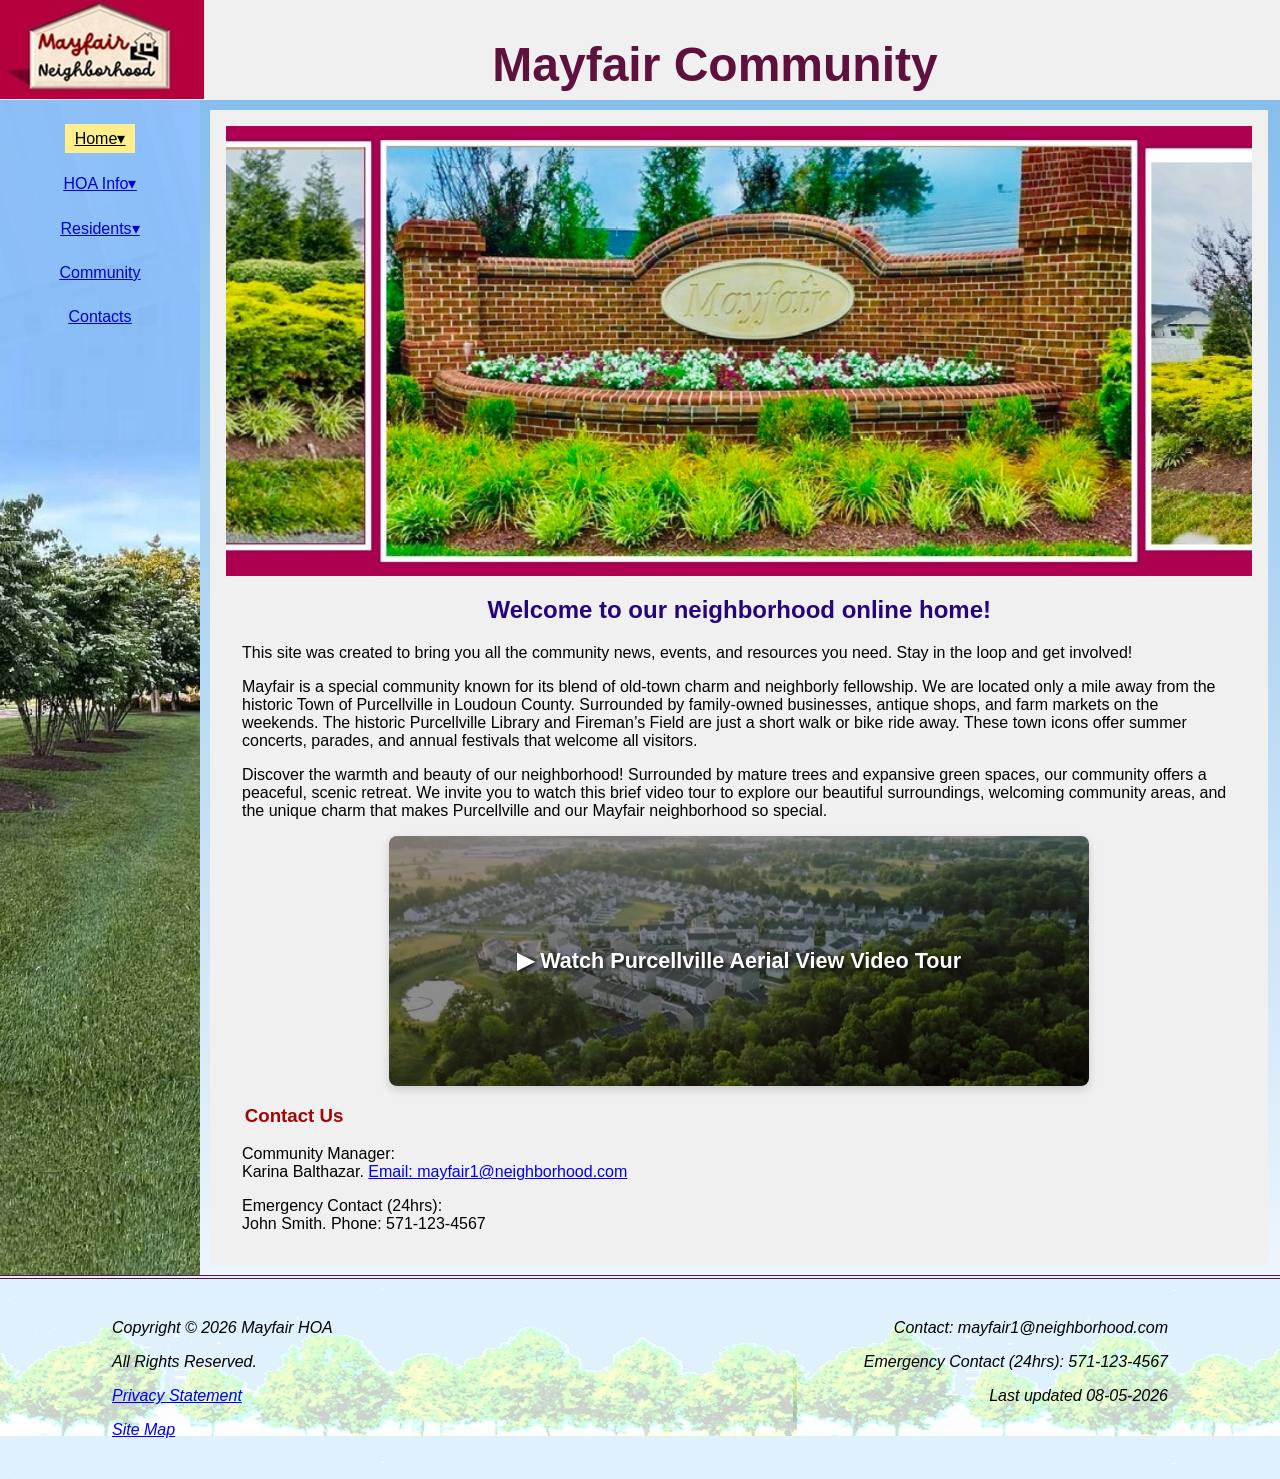
<file: index.html>
<!DOCTYPE html>
<html lang="en">
<head>
<title>Mayfair Neighborhood</title>
<meta charset="utf-8">
<meta name="viewport" content="width=device-width, initial-scale=1.0">
<meta name="description" content="Welcome to the Mayfair Community in Purcellville, VA. Access neighborhood news, HOA resources, and event updates for our charming, historic Loudoun County neighborhood.">
<link href="mayfair.css" rel="stylesheet">
</head>
<body>
<div id="wrapper">
  <header>
     <h1><a href="index.html">Mayfair Community</a></h1>
  </header>
  <nav>
  <ul>
      <li>
      <a href="index.html" class="active">Home&#9662;</a>
      <div class="dropdown-container">
        <a href="history.html">History</a>
        <a href="amenities.html">Amenities</a>
      </div>
    </li>
    <li>
      <a href="hoa.html">HOA Info&#9662;</a>
       <div class="dropdown-container">
        <a href="board.html">Board Members</a> 
        <a href="volunteer.html">HOA Committees</a>
      </div>
    </li>
      <li><a href="residents.html">Residents&#9662;</a>
      <div class="dropdown-container">
        <a href="calendar.html">Events</a> 
      </div>
    </li>
      <li><a href="community.html">Community</a></li>
      <li><a href="contacts.html">Contacts</a></li>
  </ul>
  </nav>
  <main>
    <div id="homehero">
    </div>
    <h2>Welcome to our neighborhood online home!</h2>
	<p>This site was created to bring you all the community news, events, and resources you need. Stay in the loop and get involved!</p>
  <p>Mayfair is a special community known for its blend of old-town charm and neighborly fellowship. We are located only a mile away from the historic Town of Purcellville in Loudoun County.  Surrounded by family-owned businesses, antique shops, and farm markets on the weekends. The historic Purcellville Library and Fireman’s Field are just a short walk or bike ride away. These town icons offer summer concerts, parades, and annual festivals that welcome all visitors.</p>
   <p>Discover the warmth and beauty of our neighborhood! Surrounded by mature trees and expansive green spaces, our community offers a peaceful, scenic retreat. We invite you to watch this brief video tour to explore our beautiful surroundings, welcoming community areas, and the unique charm that makes Purcellville and our Mayfair neighborhood so special.</p>

<a href="https://youtu.be/jXpBSNJcRes?si=bndfnsB6sPDjZFRl" target="_blank" rel="noopener" title="Watch Purcellville Aerial View Video Tour" aria-label="Watch Purcellville Aerial View Video Tour drone video" style="display: flex; 
align-items: center; 
justify-content: center; 
max-width: 700px; margin: 0 auto; 
height: 250px; 
text-decoration: none; 
border-radius: 8px; 
overflow: hidden; 
box-shadow: 0 4px 10px rgba(0,0,0,0.15); 
background: linear-gradient(rgba(0, 0, 0, 0.45), rgba(0, 0, 0, 0.45)), url('aerialview.jpg') no-repeat center center; background-size: cover; transition: transform 0.2s ease;">
 <mark style="color: white; background: none; font-family: sans-serif; font-size: 1.35rem; font-weight: bold; text-shadow: 2px 2px 4px rgba(0,0,0,0.85); padding: 0 20px; line-height: 1.4;"> ▶ Watch Purcellville Aerial View Video Tour </mark> 
</a> 
    <h3>Contact Us</h3>
   <p>Community Manager:<br>
  Karina Balthazar.  <a href="mailto:mayfair1@neighborhood.com">Email: mayfair1@neighborhood.com</a></p>
  <p>Emergency Contact (24hrs):<br>
John Smith. <a id="mobile" href="tel:571-123-4567">571-123-4567</a><span id="desktop">Phone: 571-123-4567</span></p>
  
  </main>
  <footer>
<div class="footer-col">
    <p>Copyright &copy; 2026 Mayfair HOA</p>
    <p>All Rights Reserved.</p>
    <p><a class="footer-link" href="privacy.html" target="_blank" rel="noopener">Privacy Statement</a></p>
    <p><a class="footer-link" href="sitemap.html">Site Map</a></p>
  </div>
  <div class="footer-col">
    <p>Contact: mayfair1@neighborhood.com</p>
    <p>Emergency Contact (24hrs): 571-123-4567</p>
    <p>Last updated 08-05-2026</p>
  </div>
  </footer>
</div>
</body>
</html>
</file>
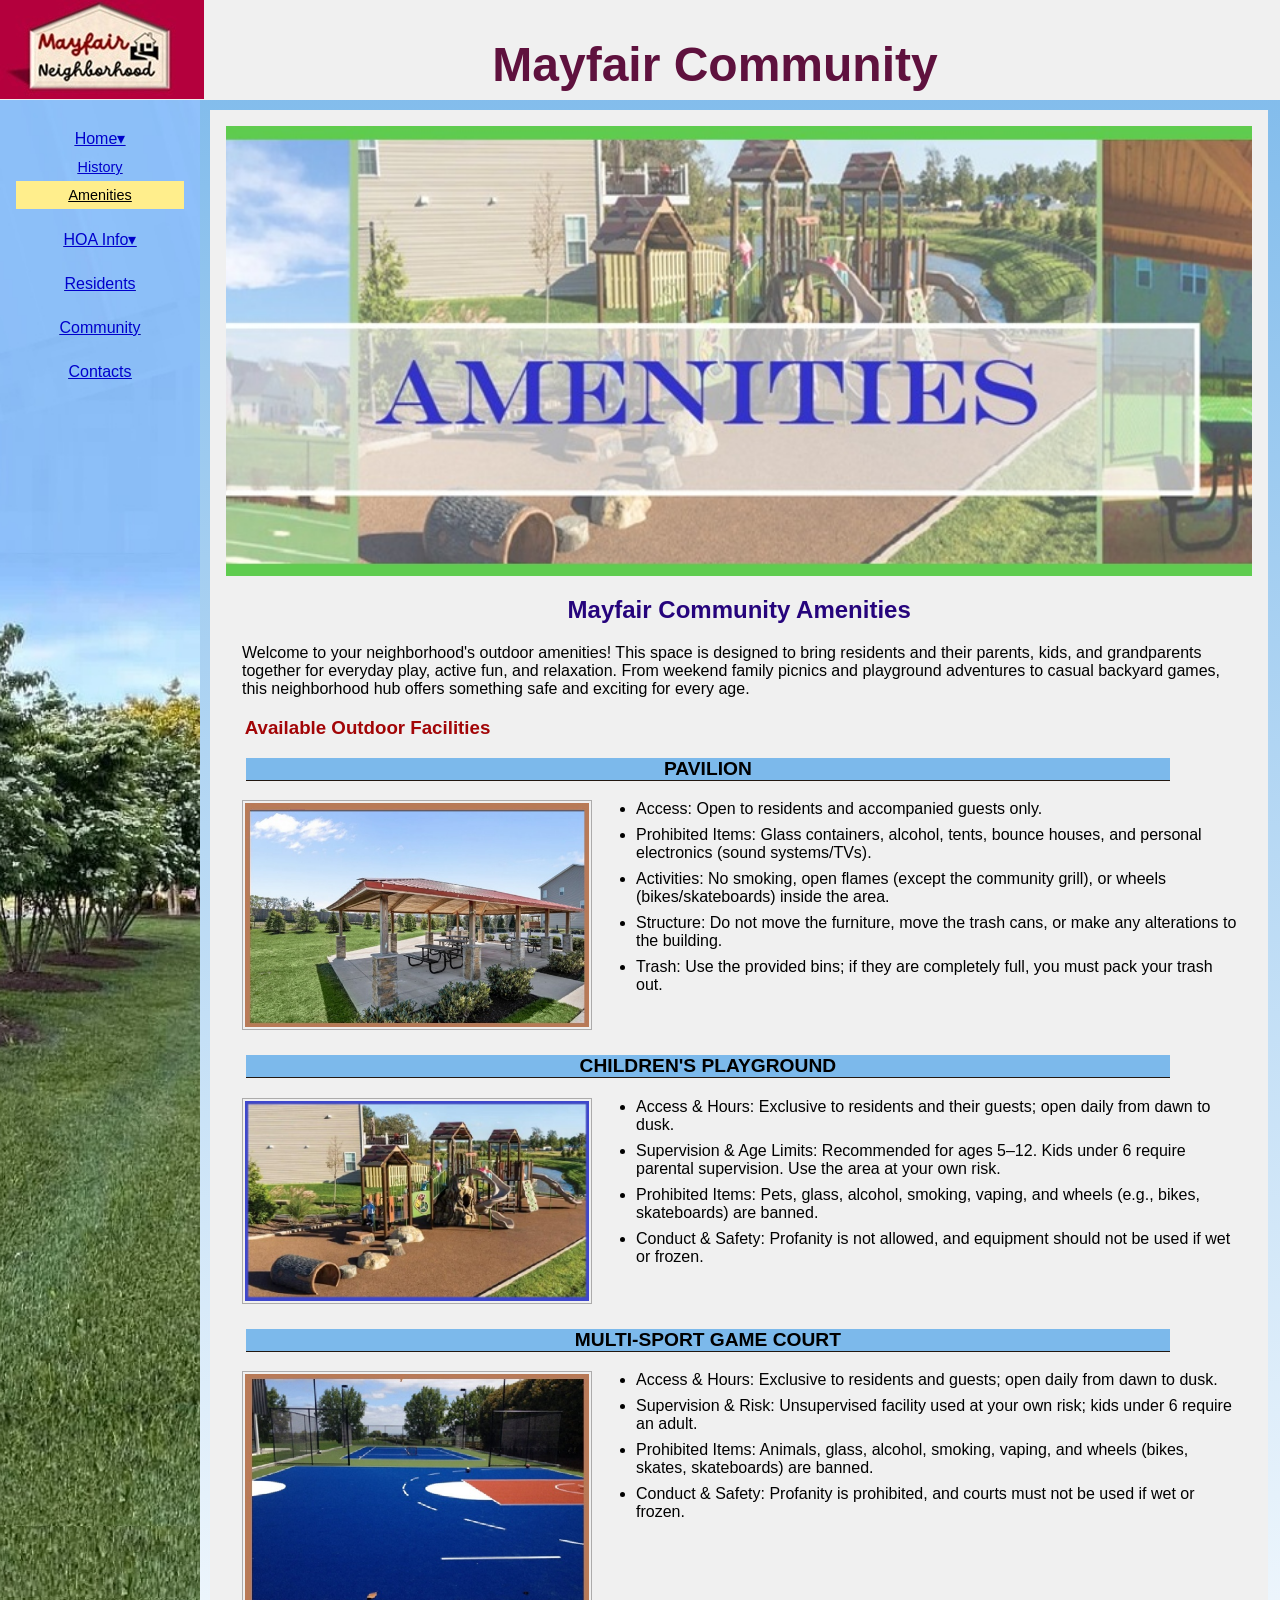
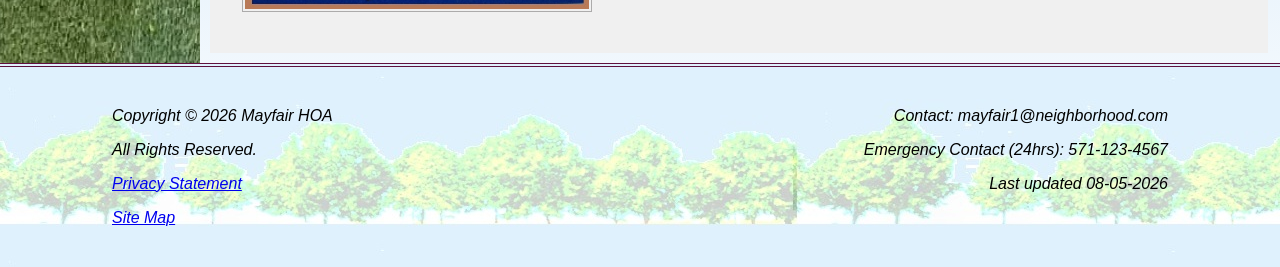
<file: amenities.html>
<!DOCTYPE html>
<html lang="en">
<head>
<title>Mayfair Neighborhood</title>
<meta charset="utf-8">
<meta name="viewport" content="width=device-width, initial-scale=1.0">
<meta name="description" content="Welcome to the Mayfair Community in Purcellville, VA. Access neighborhood news, HOA resources, and event updates for our charming, historic Loudoun County neighborhood.">
<link href="mayfair.css" rel="stylesheet">
</head>
<body>
<div id="wrapper">
  <header>
     <h1><a href="index.html">Mayfair Community</a></h1>
  </header>
  <nav>
    <ul>
      <li>
       <a href="index.html">Home&#9662;</a>
      <div class="dropdown-container" style="display: block;">
      <a href="history.html" >History</a>
      <a href="amenities.html" class="active">Amenities</a>
      </div>
    </li>
    <li>
      <a href="hoa.html">HOA Info&#9662;</a>
       <div class="dropdown-container">
        <a href="board.html">Board Members</a> 
        <a href="volunteer.html">HOA Committees</a>
      </div>
    </li>
      <li><a href="residents.html">Residents</a></li>
      <li><a href="community.html">Community</a></li>
      <li><a href="contacts.html">Contacts</a></li>
  </ul>
    </nav>
  <main>
    <div id="heroamenities">
    </div>
    <h2>Mayfair Community Amenities</h2>
    <p>Welcome to your neighborhood's outdoor amenities! This space is designed to bring residents and their parents, kids, and grandparents together for everyday play, active fun, and relaxation. From weekend family picnics and playground adventures to casual backyard games, this neighborhood hub offers something safe and exciting for every age.</p>
    <h3>Available Outdoor Facilities</h3>

     <h3 class="special-heading">Pavilion</h3>
    <div class="details"> 
    <a href="pavilion.jpg" class="amenity-img"><img src="pavilion.jpg" alt="Community Pavilion"></a>
    <ul>
      <li> Access: Open to residents and accompanied guests only.</li>
        <li> Prohibited Items: Glass containers, alcohol, tents, bounce houses, and personal electronics (sound systems/TVs). </li>
        <li> Activities: No smoking, open flames (except the community grill), or wheels (bikes/skateboards) inside the area. </li>
        <li> Structure: Do not move the furniture, move the trash cans, or make any alterations to the building. </li>
        <li> Trash: Use the provided bins; if they are completely full, you must pack your trash out. </li>
    </ul>
    </div>
<h3 class="special-heading">Children's Playground</h3>
    <div class="details"> 
     <a href="park.jpg" class="amenity-img"><img src="park.jpg" alt="Children's playground"></a>
       <ul>
        <li>Access & Hours: Exclusive to residents and their guests; open daily from dawn to dusk. </li>
        <li>Supervision & Age Limits: Recommended for ages 5–12. Kids under 6 require parental supervision. Use the area at your own risk. </li>
        <li>Prohibited Items: Pets, glass, alcohol, smoking, vaping, and wheels (e.g., bikes, skateboards) are banned. </li>
        <li>Conduct & Safety: Profanity is not allowed, and equipment should not be used if wet or frozen. </li>
    </ul>
    </div>
 <h3 class="special-heading">Multi-Sport Game Court</h3>
   <div class="details">
  <a href="court.jpg" class="amenity-img"><img src="court.jpg" alt="Multi-Sports Game Court" ></a>
      <ul>
        <li>Access & Hours: Exclusive to residents and guests; open daily from dawn to dusk. </li>
        <li>Supervision & Risk: Unsupervised facility used at your own risk; kids under 6 require an adult. </li>
        <li>Prohibited Items: Animals, glass, alcohol, smoking, vaping, and wheels (bikes, skates, skateboards) are banned. </li>
        <li>Conduct & Safety: Profanity is prohibited, and courts must not be used if wet or frozen. </li>
  </ul>
  </div>
  </main>
  <footer>
<div class="footer-col">
    <p>Copyright &copy; 2026 Mayfair HOA</p>
    <p>All Rights Reserved.</p>
    <p><a class="footer-link" href="privacy.html" target="_blank" rel="noopener">Privacy Statement</a></p>
    <p><a class="footer-link" href="sitemap.html">Site Map</a></p>
  </div>
  <div class="footer-col">
    <p>Contact: mayfair1@neighborhood.com</p>
    <p>Emergency Contact (24hrs): 571-123-4567</p>
    <p>Last updated 08-05-2026</p>
  </div>
  </footer>
</div>
</body>
</html>
</file>
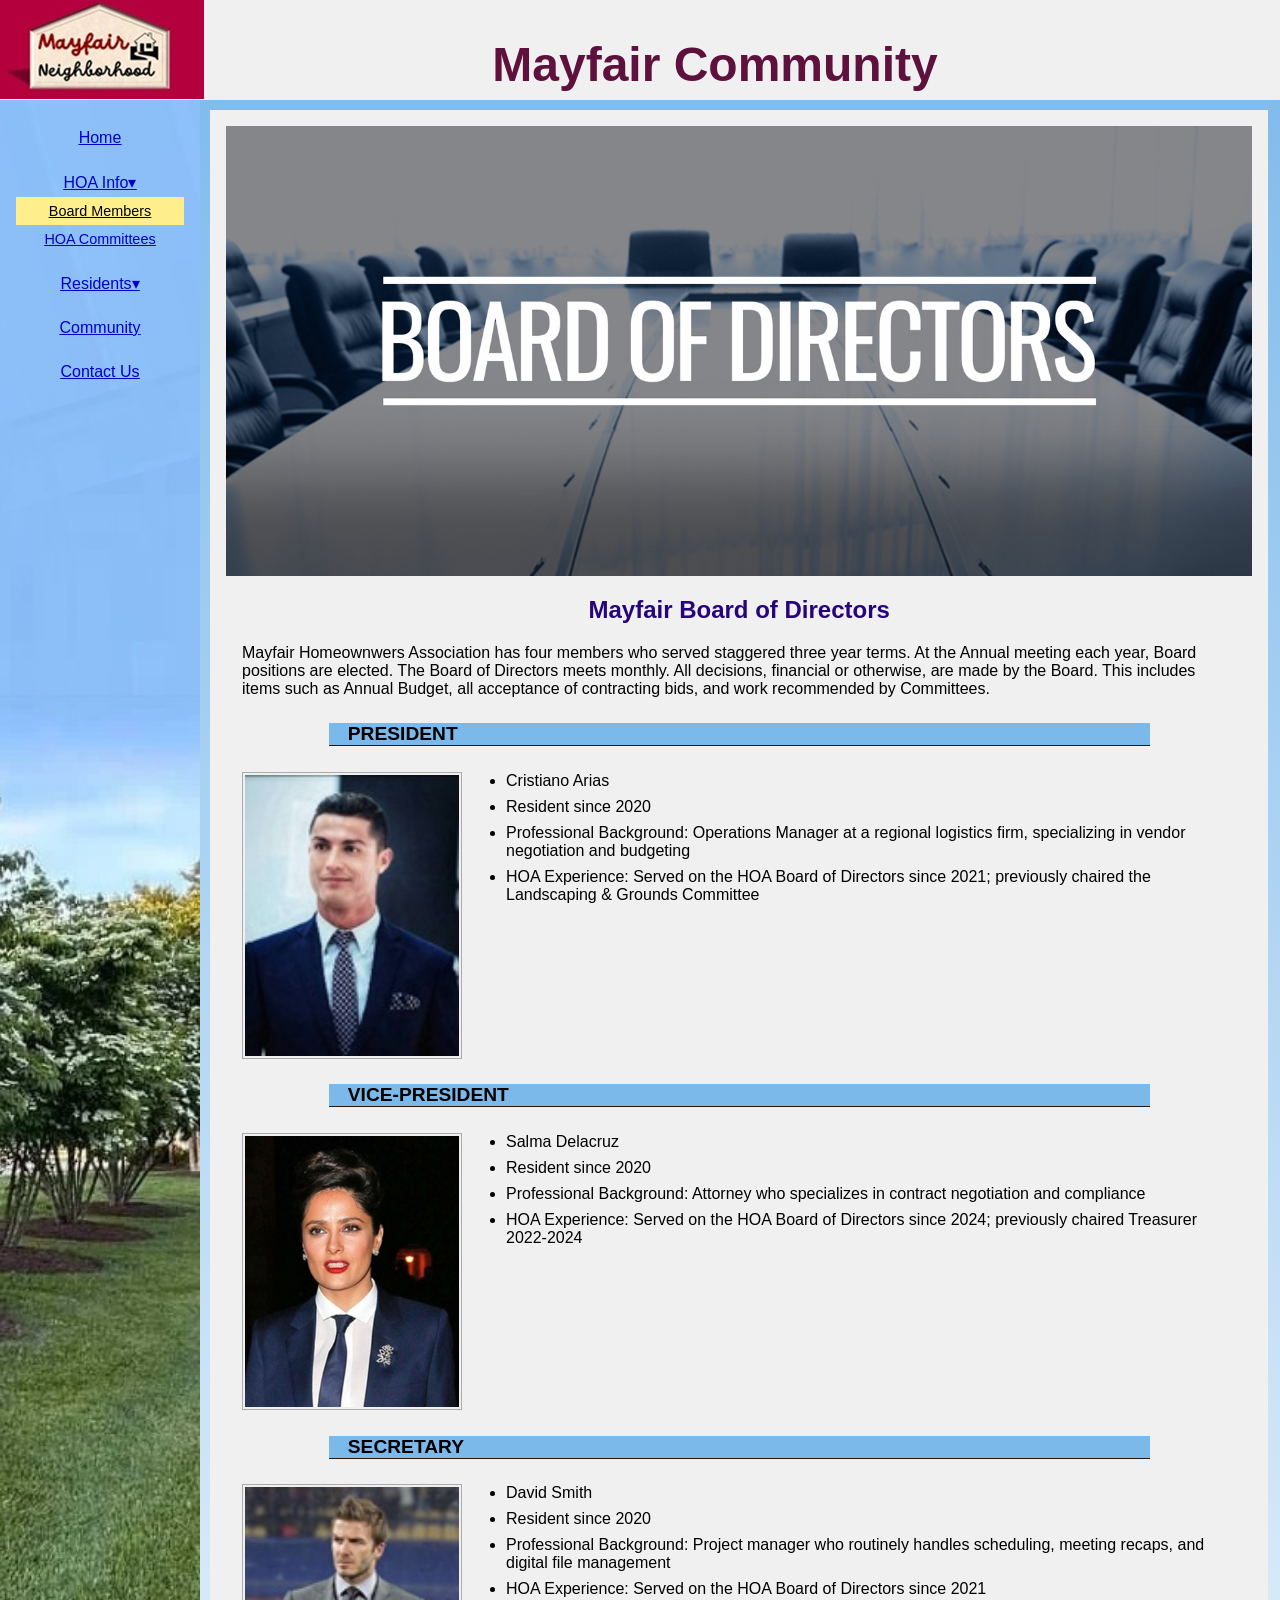
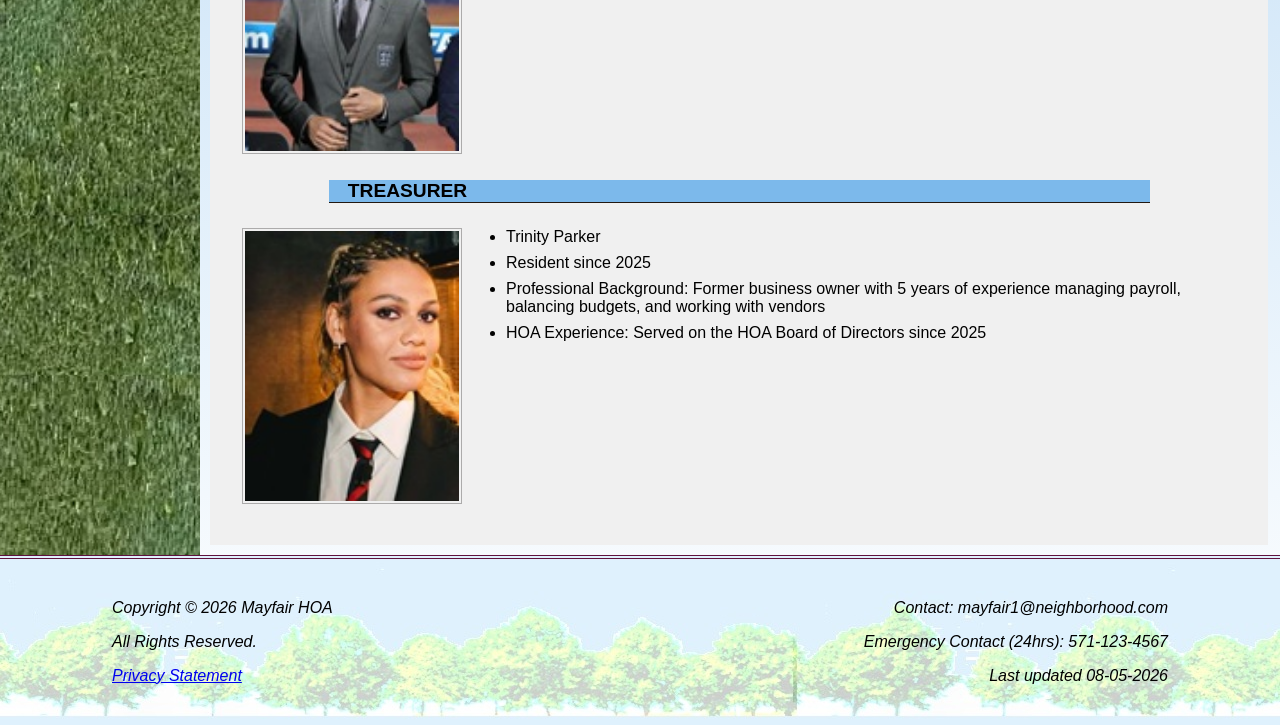
<file: Board.html>
<!DOCTYPE html>
<html lang="en">
<head>
<title>Mayfair Neighborhood</title>
<meta charset="utf-8">
<meta name="viewport" content="width=device-width, initial-scale=1.0">
<meta name="description" content="Welcome to the Mayfair Community in Purcellville, VA. Access neighborhood news, HOA resources, and event updates for our charming, historic Loudoun County neighborhood.">
<link href="mayfair.css" rel="stylesheet">
</head>
<body>
<div id="wrapper">
  <header>
     <h1><a href="index.html">Mayfair Community</a></h1>
  </header>
  <nav>
    <ul>
	    <li>
    <a href="index.html" class="dropdown-btn">Home</a>
     <div class="dropdown-container">
      <a href="history.html">History</a>
      <a href="amenities.html">Amenities</a>
    </div>
  </li>
  <li>
    <a href="hoa.html">HOA Info&#9662;</a>
    <div class="dropdown-container" style="display: block;">
      <a href="Board.html" class="active">Board Members</a> 
      <a href="volunteer.html">HOA Committees</a>
    </div>
  </li>
     <li><a href="residents.html">Residents&#9662;</a>
      <div class="dropdown-container">
        <a href="calendar.html">Events</a> 
      </div>
    </li>
      <li><a href="community.html">Community</a></li>
      <li><a href="contacts.html">Contact Us</a></li>
	</ul>
  </nav>
  <main>
    <div id="heroboard">
    </div>
    <h2>Mayfair Board of Directors</h2>
 	<p>Mayfair Homeownwers Association has four members who served staggered three year terms.
    At the Annual meeting each year, Board positions are elected. The Board of Directors meets monthly.
    All decisions, financial or otherwise, are made by the Board. This includes items such as Annual Budget, all acceptance of contracting bids, and work recommended by Committees.
  </p>
    <h4>President</h4>
	<div class="details">
	<a href="Cristiano.jpg"><img src="Cristianothumb.jpg" alt="Cristiano" width="150" height="150"></a>
	<ul>
      <li>Cristiano Arias</li>
      <li>Resident since 2020</li>
      <li>Professional Background: Operations Manager at a regional logistics firm, specializing in vendor negotiation and budgeting</li>
      <li>HOA Experience: Served on the HOA Board of Directors since 2021; previously chaired the Landscaping & Grounds Committee</li>
      </ul>
   	</div>
	<h4>Vice-President</h4>
	<div class="details">
	<a href="Salma.jpg"><img src="Salmathumb.jpg" alt="Salma" width="150" height="150"></a>
	<ul>
      <li>Salma Delacruz</li>
      <li>Resident since 2020</li>
      <li>Professional Background: Attorney who specializes in contract negotiation and compliance</li>
      <li>HOA Experience: Served on the HOA Board of Directors since 2024; previously chaired Treasurer 2022-2024</li>
      </ul>
	</div>
  <h4>Secretary</h4>
	<div class="details">
	<a href="David.jpg"><img src="Davidthumb.jpg" alt="David" width="150" height="150"></a>
	<ul>
      <li>David Smith</li>
      <li>Resident since 2020</li>
      <li>Professional Background: Project manager who routinely handles scheduling, meeting recaps, and digital file management</li>
      <li>HOA Experience: Served on the HOA Board of Directors since 2021</li>
      </ul>
   	</div>
	<h4>Treasurer</h4>
	<div class="details">
	<a href="Trinity.jpg"><img src="Trinitythumb.jpg" alt="Trinity" width="150" height="150"></a>
	<ul>
      <li>Trinity Parker</li>
      <li>Resident since 2025</li>
      <li>Professional Background: Former business owner with 5 years of experience managing payroll, balancing budgets, and working with vendors</li>
      <li>HOA Experience: Served on the HOA Board of Directors since 2025</li>
      </ul>
	</div>
  </main>
  <footer>
<div class="footer-col">
    <p>Copyright &copy; 2026 Mayfair HOA</p>
    <p>All Rights Reserved.</p>
    <p><a class="footer-link" href="privacy.html" target="_blank" rel="noopener">Privacy Statement</a></p>
  </div>
  <div class="footer-col">
    <p>Contact: mayfair1@neighborhood.com</p>
    <p>Emergency Contact (24hrs): 571-123-4567</p>
    <p>Last updated 08-05-2026</p>
  </div>
  </footer>
</div>
</body>
</html>
</file>
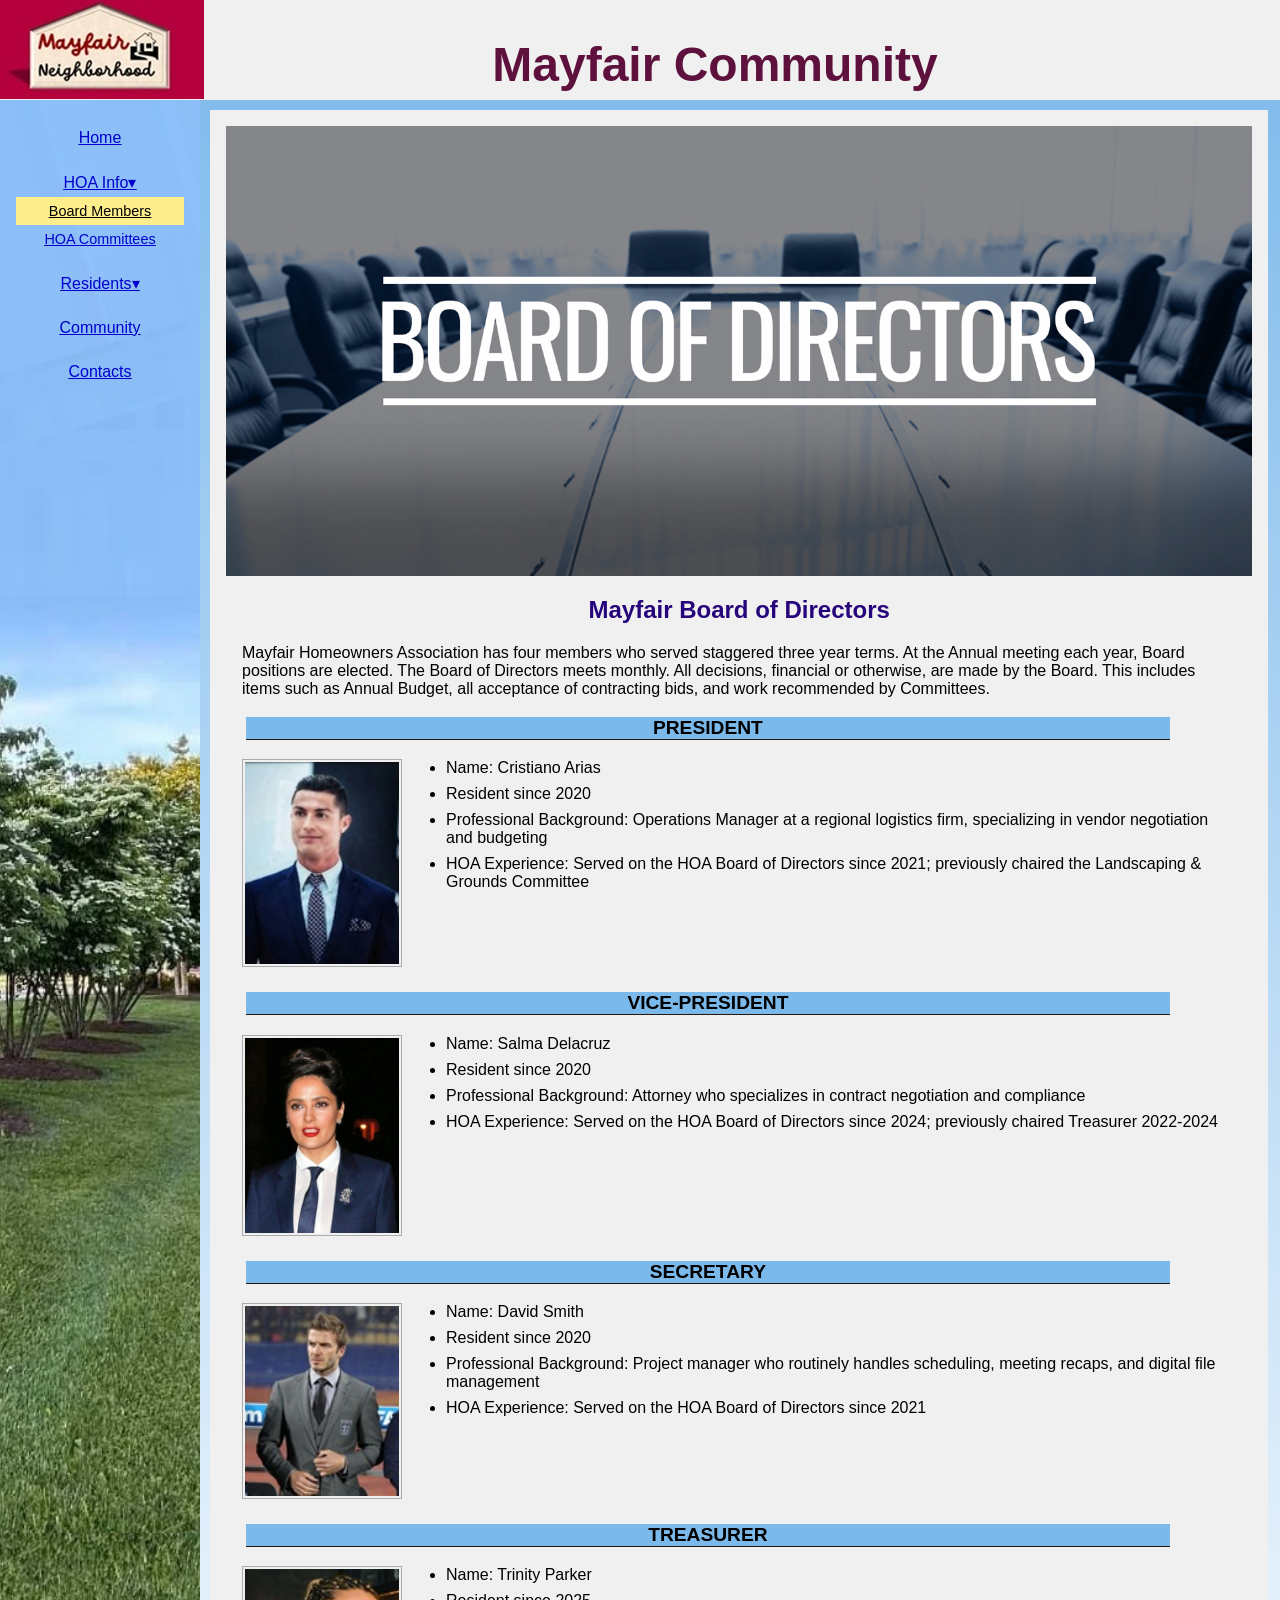
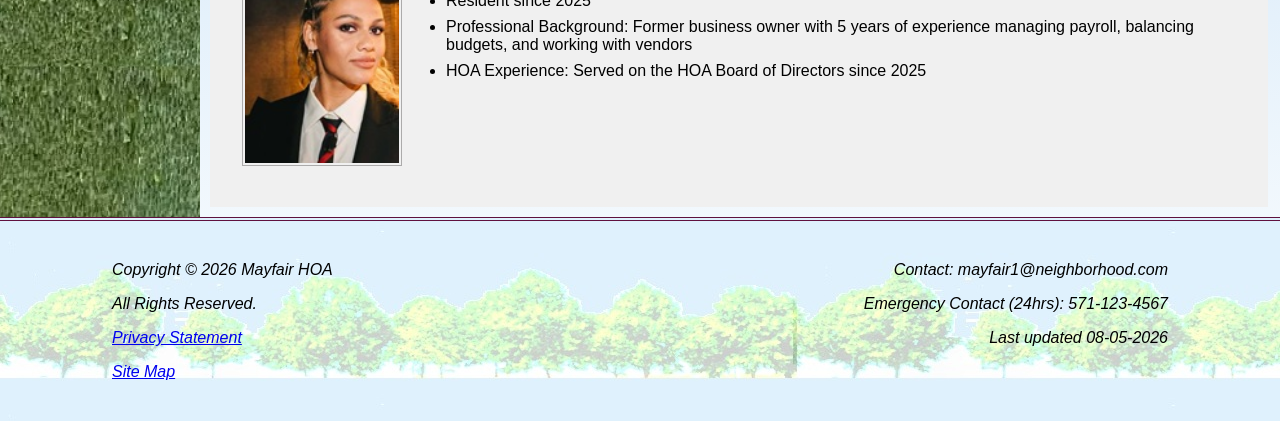
<file: board.html>
<!DOCTYPE html>
<html lang="en">
<head>
<title>Mayfair Neighborhood</title>
<meta charset="utf-8">
<meta name="viewport" content="width=device-width, initial-scale=1.0">
<meta name="description" content="Welcome to the Mayfair Community in Purcellville, VA. Access neighborhood news, HOA resources, and event updates for our charming, historic Loudoun County neighborhood.">
<link href="mayfair.css" rel="stylesheet">
</head>
<body>
<div id="wrapper">
  <header>
     <h1><a href="index.html">Mayfair Community</a></h1>
  </header>
  <nav>
    <ul>
	    <li>
    <a href="index.html" class="dropdown-btn">Home</a>
     <div class="dropdown-container">
      <a href="history.html">History</a>
      <a href="amenities.html">Amenities</a>
    </div>
  </li>
  <li>
    <a href="hoa.html">HOA Info&#9662;</a>
    <div class="dropdown-container" style="display: block;">
      <a href="board.html" class="active">Board Members</a> 
      <a href="volunteer.html">HOA Committees</a>
    </div>
  </li>
     <li><a href="residents.html">Residents&#9662;</a>
      <div class="dropdown-container">
        <a href="calendar.html">Events</a> 
      </div>
    </li>
      <li><a href="community.html">Community</a></li>
      <li><a href="contacts.html">Contacts</a></li>
	</ul>
  </nav>
  <main>
    <div id="heroboard">
    </div>
    <h2>Mayfair Board of Directors</h2>
 	<p>Mayfair Homeowners Association has four members who served staggered three year terms.
    At the Annual meeting each year, Board positions are elected. The Board of Directors meets monthly.
    All decisions, financial or otherwise, are made by the Board. This includes items such as Annual Budget, all acceptance of contracting bids, and work recommended by Committees.
  </p>

    <h3 class="special-heading">President</h3>
	<div class="details">
	<a href="Cristiano.jpg" class="board-img"><img src="Cristianothumb.jpg" alt="Cristiano Arias"></a>
	<ul>
      <li>Name: Cristiano Arias</li>
      <li>Resident since 2020</li>
      <li>Professional Background: Operations Manager at a regional logistics firm, specializing in vendor negotiation and budgeting</li>
      <li>HOA Experience: Served on the HOA Board of Directors since 2021; previously chaired the Landscaping & Grounds Committee</li>
      </ul>
   	</div>
	<h3 class="special-heading">Vice-President</h3>
	<div class="details">
	<a href="Salma.jpg" class="board-img"><img src="Salmathumb.jpg" alt="Salma Delacruz"></a>
	<ul>
      <li>Name: Salma Delacruz</li>
      <li>Resident since 2020</li>
      <li>Professional Background: Attorney who specializes in contract negotiation and compliance</li>
      <li>HOA Experience: Served on the HOA Board of Directors since 2024; previously chaired Treasurer 2022-2024</li>
      </ul>
	</div>
  <h3 class="special-heading">Secretary</h3>
	<div class="details">
	<a href="David.jpg" class="board-img"><img src="Davidthumb.jpg" alt="David Smith"></a>
	<ul>
      <li>Name: David Smith</li>
      <li>Resident since 2020</li>
      <li>Professional Background: Project manager who routinely handles scheduling, meeting recaps, and digital file management</li>
      <li>HOA Experience: Served on the HOA Board of Directors since 2021</li>
      </ul>
   	</div>
	<h3 class="special-heading">Treasurer</h3>
	<div class="details">
	<a href="Trinity.jpg" class="board-img"><img src="Trinitythumb.jpg" alt="Trinity"></a>
	<ul>
      <li>Name: Trinity Parker</li>
      <li>Resident since 2025</li>
      <li>Professional Background: Former business owner with 5 years of experience managing payroll, balancing budgets, and working with vendors</li>
      <li>HOA Experience: Served on the HOA Board of Directors since 2025</li>
      </ul>
	</div>
  </main>
  <footer>
<div class="footer-col">
    <p>Copyright &copy; 2026 Mayfair HOA</p>
    <p>All Rights Reserved.</p>
    <p><a class="footer-link" href="privacy.html" target="_blank" rel="noopener">Privacy Statement</a></p>
    <p><a class="footer-link" href="sitemap.html">Site Map</a></p>
  </div>
  <div class="footer-col">
    <p>Contact: mayfair1@neighborhood.com</p>
    <p>Emergency Contact (24hrs): 571-123-4567</p>
    <p>Last updated 08-05-2026</p>
  </div>
  </footer>
</div>
</body>
</html>
</file>
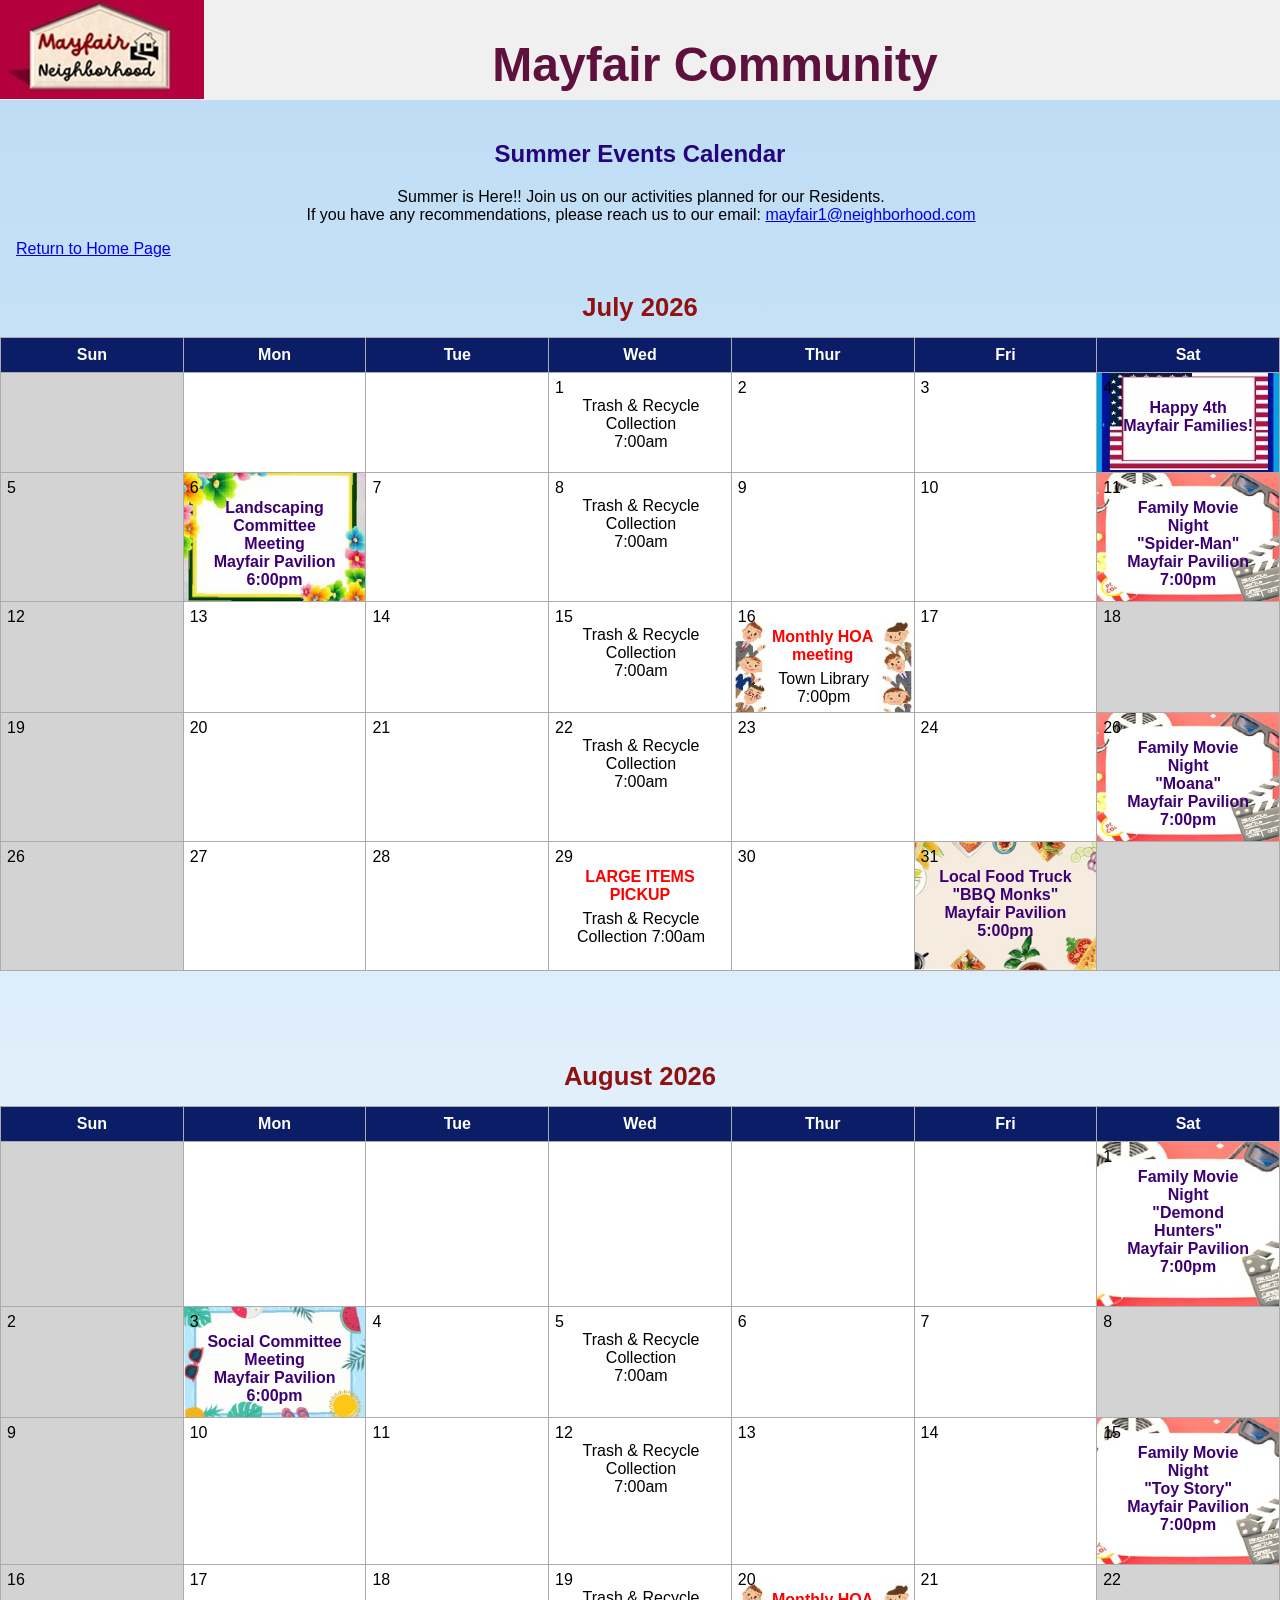
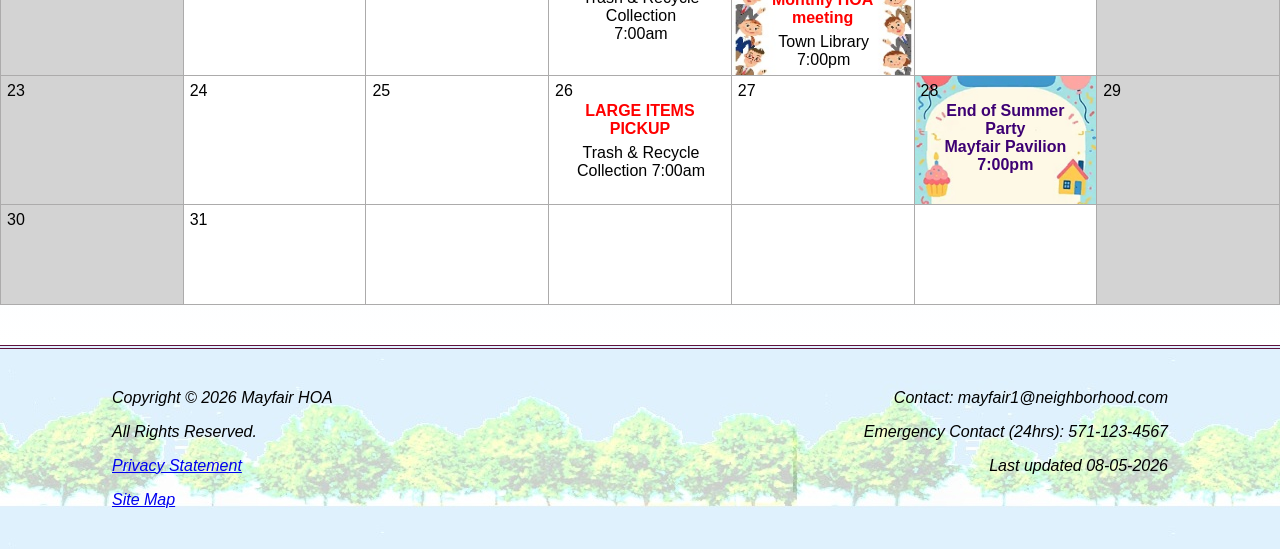
<file: calendar.html>
<!DOCTYPE html>
<html lang="en">
<head>
<title>Mayfair Neighborhood</title>
<meta charset="utf-8">
<meta name="viewport" content="width=device-width, initial-scale=1.0">
<link href="mayfair.css" rel="stylesheet">
</head>
<body>
  <header>
     <h1><a href="index.html">Mayfair Community</a></h1>
  </header>
    <main class="calendar-content">
        <h2>Summer Events Calendar</h2>
        <p class="meeting-location">Summer is Here!! Join us on our activities planned for our Residents.<br>If you have any recommendations, please reach us to our email: <a href="mailto:mayfair1@neighborhood.com">mayfair1@neighborhood.com</a></p>
        <p><a href="index.html" target="_top">Return to Home Page</a></p>
        <table class="calendar">
            <caption>July 2026</caption>
    <thead>
        <tr>
            <th>Sun</th>
            <th>Mon</th>
            <th>Tue</th>
            <th>Wed</th>
            <th>Thur</th>
            <th>Fri</th>
            <th>Sat</th>
        </tr>
    </thead>
    <tbody>
        
        <!-- WEEK 1 -->
        <tr>
            <td class="cal-weekend"></td> 
            <td></td>                     
            <td></td>                     <!-- Tuesday (Empty) -->
            <td>1<p class="meeting-location">Trash & Recycle Collection<br>7:00am</p></td>
            <td>2</td>
            <td>3</td>
            <td class="cal-weekend cal-image-day cal-july4">4
            <p class="meeting-details">Happy 4th<br> Mayfair Families!</p>
            </td>
        </tr>

        <!-- WEEK 2 -->
        <tr>
            <td class="cal-weekend">5</td>
            <td class="cal-weekend cal-image-day cal-meeting2"> 6
            <p class="meeting-details">Landscaping  Committee Meeting<br>Mayfair Pavilion 6:00pm</p>
        </td>
            <td>7</td>
            <td>8<p class="meeting-location">Trash & Recycle Collection<br>7:00am</p></td>
            <td>9</td>
            <td>10</td>
            <td class="cal-weekend cal-image-day cal-movie">
                11
             <p class="meeting-details">Family Movie Night<br>"Spider-Man"<br>Mayfair Pavilion 7:00pm</p>
            </td>
        </tr>

        <!-- WEEK 3 -->
        <tr>
            <td class="cal-weekend">12</td>
            <td>13</td>
            <td>14</td>
            <td>15<p class="meeting-location">Trash & Recycle Collection<br>7:00am</p></td>
            <td class="cal-weekend cal-image-day cal-meeting"> 16
            <p class="meeting-title">Monthly HOA meeting</p>
            <p class="meeting-location">Town Library<br>7:00pm</p>
            </td>
            <td>17</td>
            <td class="cal-weekend">18</td>
        </tr>

        <!-- WEEK 4 -->
        <tr>
            <td class="cal-weekend">19</td>
            <td>20</td>
            <td>21</td>
            <td>22<p class="meeting-location">Trash & Recycle Collection<br>7:00am</p></td>
            <td>23</td>
            <td>24</td>
           <td class="cal-weekend cal-image-day cal-movie">26
             <p class="meeting-details">Family Movie Night<br>"Moana"<br>Mayfair Pavilion 7:00pm</p></td>
        </tr>

        <!-- WEEK 5 -->
        <tr>
            <td class="cal-weekend">26</td>
            <td>27</td>
            <td>28</td>
            <td>29<p class="meeting-title">LARGE ITEMS PICKUP</p>
            <p class="meeting-location">Trash & Recycle Collection 7:00am</p></td>
            <td>30</td>
            <td class="cal-weekend cal-image-day cal-truck"> 31
            <p class="meeting-details">Local Food Truck<br>"BBQ Monks"<br>Mayfair Pavilion 5:00pm</p><br>
        </td>
            <td class="cal-weekend"></td> 
        </tr>
    </tbody>
</table>
<br><br>
<table class="calendar">
        <caption>August 2026</caption>
        <thead>
            <tr>
                <th>Sun</th><th>Mon</th><th>Tue</th><th>Wed</th><th>Thur</th><th>Fri</th><th>Sat</th>
            </tr>
        </thead>
        <tbody>
            <!-- WEEK 1 -->
            <tr>
                <td class="cal-weekend"></td><td></td><td></td><td></td><td></td><td></td>
                <td class="cal-weekend cal-image-day cal-movie">
                    1<p class="meeting-details">Family Movie Night<br>"Demond Hunters"<br>Mayfair Pavilion 7:00pm</p><br>
                </td>
            </tr>
            <!-- WEEK 2 -->
            <tr>
                <td class="cal-weekend">2</td>
                <td class="cal-weekend cal-image-day cal-meeting3">
                    3<p class="meeting-details">Social Committee Meeting<br>Mayfair Pavilion 6:00pm</p>
                </td>
                <td>4</td>
                <td>5<p class="meeting-location">Trash & Recycle Collection<br>7:00am</p></td>
                <td>6</td><td>7</td><td class="cal-weekend">8</td>
            </tr>
            <!-- WEEK 3 -->
            <tr>
                <td class="cal-weekend">9</td><td>10</td><td>11</td>
                <td>12<p class="meeting-location">Trash & Recycle Collection<br>7:00am</p></td>
                <td>13</td><td>14</td>
                <td class="cal-weekend cal-image-day cal-movie">
                    15<p class="meeting-details">Family Movie Night<br>"Toy Story"<br>Mayfair Pavilion 7:00pm</p><br>
                </td>
            </tr>
            <!-- WEEK 4 -->
            <tr>
                <td class="cal-weekend">16</td><td>17</td><td>18</td>
                <td>19<p class="meeting-location">Trash & Recycle Collection<br>7:00am</p></td>
                <td class="cal-weekend cal-image-day cal-meeting">
                    20
                    <p class="meeting-title">Monthly HOA meeting</p>
                    <p class="meeting-location">Town Library<br>7:00pm</p>
                </td>
                <td>21</td><td class="cal-weekend">22</td>
            </tr>
            <!-- WEEK 5 -->
            <tr>
                <td class="cal-weekend">23</td><td>24</td><td>25</td>
                <td>26
                    <p class="meeting-title">LARGE ITEMS PICKUP</p>
                    <p class="meeting-location">Trash & Recycle Collection 7:00am</p>
                </td>
                <td>27</td>
                <td class="cal-weekend cal-image-day cal-party">
                    28<p class="meeting-details">End of Summer Party<br>Mayfair Pavilion 7:00pm</p><br>
                </td>
                <td class="cal-weekend">29</td> 
            </tr>
            <!-- WEEK 6 -->
            <tr>
                <td class="cal-weekend">30</td><td>31</td><td></td><td></td><td></td><td></td><td class="cal-weekend"></td>
            </tr>
        </tbody>
    </table>
    </main>
  <footer>
<div class="footer-col">
    <p>Copyright &copy; 2026 Mayfair HOA</p>
    <p>All Rights Reserved.</p>
    <p><a class="footer-link" href="privacy.html" target="_blank" rel="noopener">Privacy Statement</a></p>
    <p><a class="footer-link" href="sitemap.html">Site Map</a></p>
  </div>
  <div class="footer-col">
    <p>Contact: mayfair1@neighborhood.com</p>
    <p>Emergency Contact (24hrs): 571-123-4567</p>
    <p>Last updated 08-05-2026</p>
  </div>
  </footer>
</body>
</html>
</file>
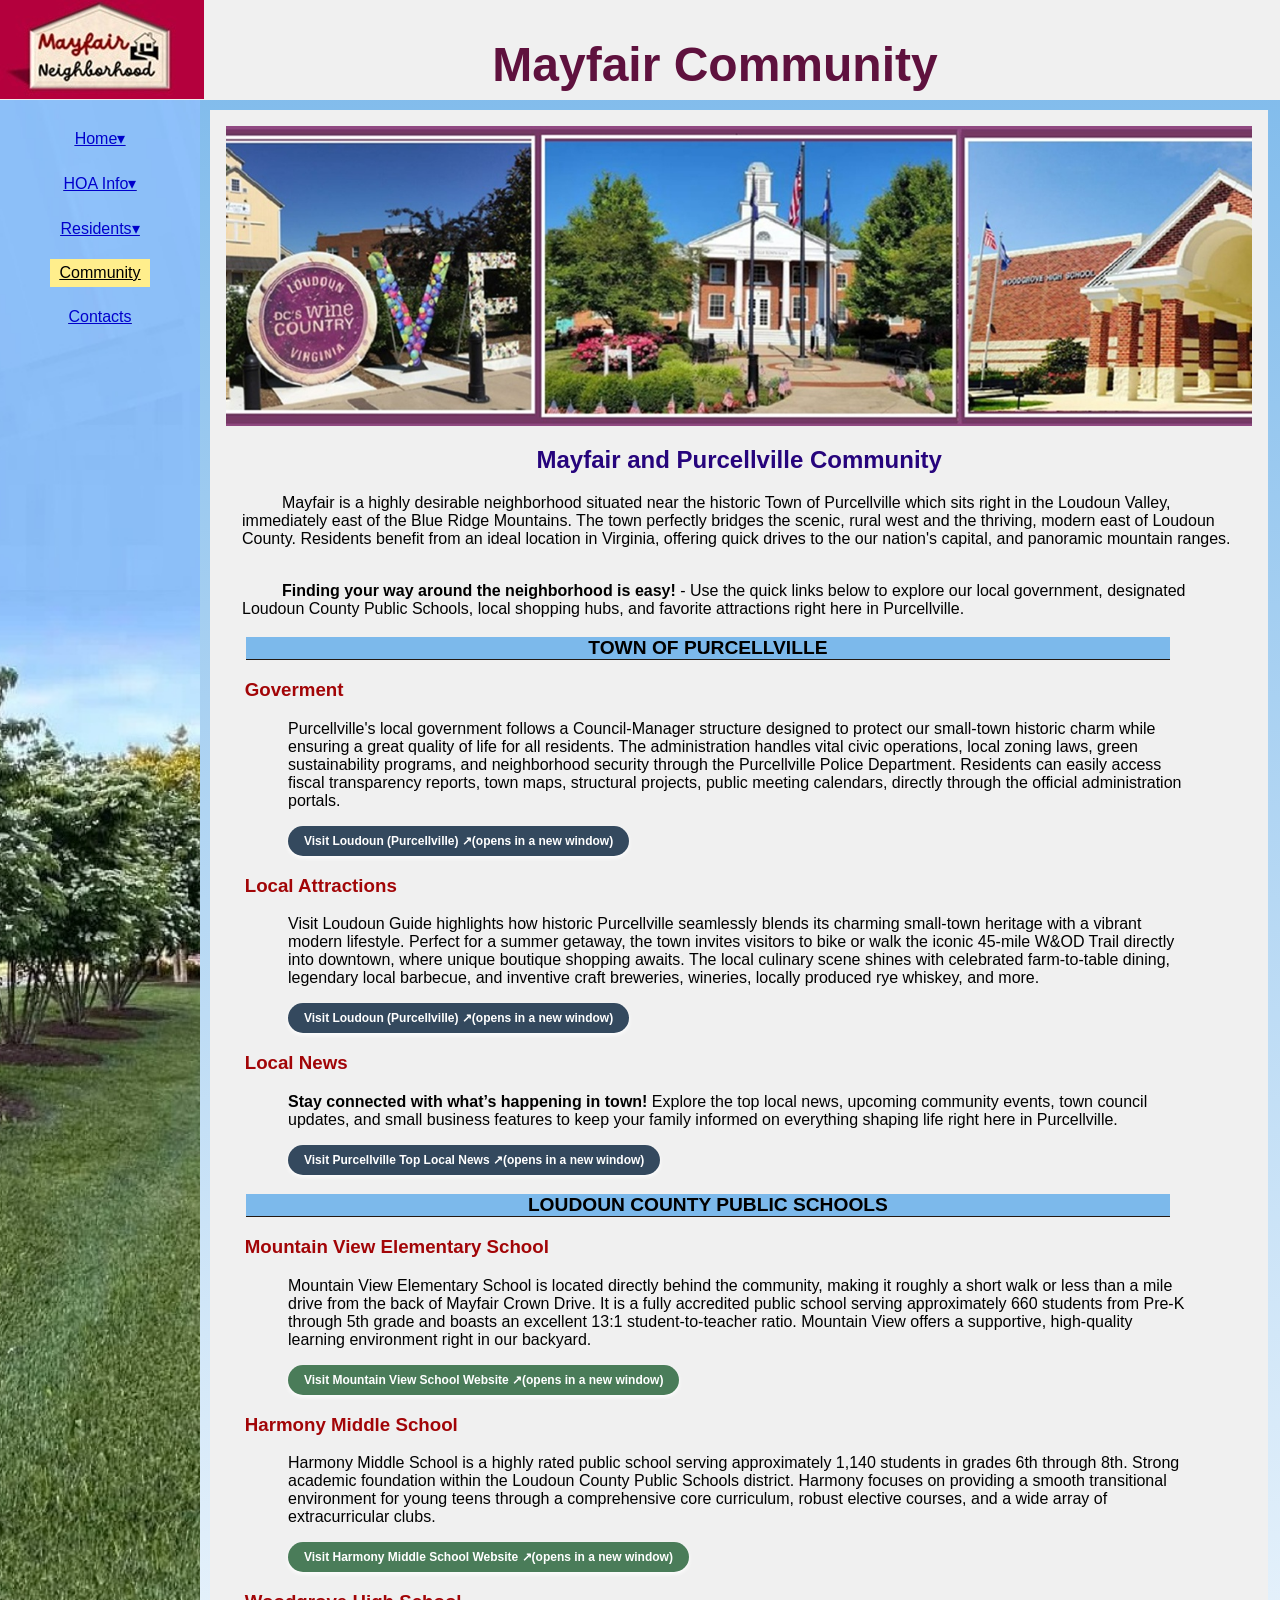
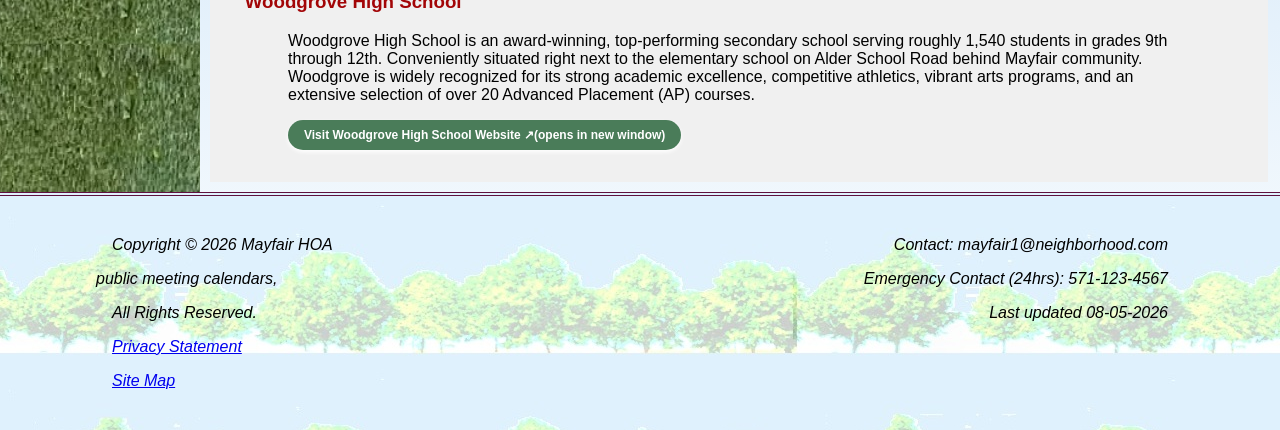
<file: community.html>
<!DOCTYPE html>
<html lang="en">
<head>
<title>Mayfair Neighborhood</title>
<meta charset="utf-8">
<meta name="viewport" content="width=device-width, initial-scale=1.0">
<meta name="description" content="Welcome to the Mayfair Community in Purcellville, VA. Access neighborhood news, HOA resources, and event updates for our charming, historic Loudoun County neighborhood.">
<link href="mayfair.css" rel="stylesheet">
</head>
<body>
<div id="wrapper">
  <header>
     <h1><a href="index.html">Mayfair Community</a></h1>
  </header>
   <nav>
  <ul>
      <li>
      <a href="index.html">Home&#9662;</a>
      <div class="dropdown-container">
        <a href="history.html">History</a>
        <a href="amenities.html">Amenities</a>
      </div>
    </li>
    <li>
      <a href="hoa.html">HOA Info&#9662;</a>
       <div class="dropdown-container">
        <a href="board.html">Board Members</a> 
        <a href="volunteer.html">HOA Committees</a>
      </div>
    </li>
      <li><a href="residents.html">Residents&#9662;</a>
      <div class="dropdown-container">
        <a href="calendar.html">Events</a> 
      </div>
    </li>
      <li><a href="community.html" class="active">Community</a></li>
      <li><a href="contacts.html">Contacts</a></li>
  </ul>
  </nav>
 <main>
    <div id="herotown">
    </div>
    <h2>Mayfair and Purcellville Community</h2>
    <p style="text-indent: 40px;">Mayfair is a highly desirable neighborhood situated near the historic Town of Purcellville which sits right in the Loudoun Valley, immediately east of the Blue Ridge Mountains. The town perfectly bridges the scenic, rural west and the thriving, modern east of Loudoun County. Residents benefit from an ideal location in Virginia, offering quick drives to the our nation's capital, and panoramic mountain ranges.<br><br>
        <p style="text-indent: 40px;"><strong>Finding your way around the neighborhood is easy!</strong> - Use the quick links below to explore our local government, designated Loudoun County Public Schools, local shopping hubs, and favorite attractions right here in Purcellville.</p> 
 <h3 class="special-heading">Town of Purcellville</h3>
    <h3>Goverment</h3>
    <div class="content-container">
       <p>Purcellville's local government follows a Council-Manager structure designed to protect our small-town historic charm while ensuring a great quality of life for all residents. The administration handles vital civic operations, local zoning laws, green sustainability programs, and neighborhood security through the Purcellville Police Department. Residents can easily access fiscal transparency reports, town maps, structural projects,  public meeting calendars,  directly through the official administration portals.</p>
  <p>
  <a href="https://www.visitloudoun.org/blog/post/the-best-ways-to-explore-purcellville-this-summer/" 
     target="_blank" 
     rel="noopener" 
     class="external-link external-link-dark-blue">
     Visit Loudoun (Purcellville) ↗(opens in a new window)</a>
</p>
</div>

<h3>Local Attractions</h3>
 <div class="content-container">
     <p>Visit Loudoun Guide highlights how historic Purcellville seamlessly blends its charming small-town heritage with a vibrant modern lifestyle. Perfect for a summer getaway, the town invites visitors to bike or walk the iconic 45-mile W&OD Trail directly into downtown, where unique boutique shopping awaits. The local culinary scene shines with celebrated farm-to-table dining, legendary local barbecue, and inventive craft breweries, wineries, locally produced rye whiskey, and more.</p>
  <p>
  <a href="https://visitloudoun.org" 
     target="_blank" 
     rel="noopener" 
     class="external-link external-link-dark-blue"
     aria-label="Visit Loudoun Purcellville, opens in a new window">
     Visit Loudoun (Purcellville) ↗(opens in a new window)</a></p>
</div>

<h3>Local News</h3>
<div class="content-container">
  <p><strong>Stay connected with what’s happening in town!</strong> Explore the top local news, upcoming community events, town council updates, and small business features to keep your family informed on everything shaping life right here in Purcellville.</p>
  <p>
  <a href="https://purcellvillenews.com" 
     target="_blank" 
     rel="noopener" 
     class="external-link external-link-dark-blue"
     aria-label="Visit Purcellville Top Local News, opens in a new window">
     Visit Purcellville Top Local News ↗(opens in a new window)</a>
   </p>
</div>

   <h3 class="special-heading">Loudoun County Public Schools</h3>
  <h3>Mountain View Elementary School</h3>
  <div class="content-container">
    <p>Mountain View Elementary School is located directly behind the community, making it roughly a short walk or less than a mile drive from the back of Mayfair Crown Drive. It is a fully accredited public school serving approximately 660 students from Pre-K through 5th grade and boasts an excellent 13:1 student-to-teacher ratio. Mountain View offers a supportive, high-quality learning environment right in our backyard.</p>
    <p> <a href="https://www.lcps.org/o/mtv" 
     target="_blank" 
     rel="noopener" 
     class="external-link external-link-green"
     aria-label="Visit Mountain View School Website, opens in a new window">
     Visit Mountain View School Website ↗(opens in a new window)</a>
   </p>
  </div>
 
    <h3>Harmony Middle School</h3>
    <div class="content-container">
    <p>Harmony Middle School is a highly rated public school serving approximately 1,140 students in grades 6th through 8th. Strong academic foundation within the Loudoun County Public Schools district. Harmony focuses on providing a smooth transitional environment for young teens through a comprehensive core curriculum, robust elective courses, and a wide array of extracurricular clubs.</p>
    <p> <a href="https://www.lcps.org/o/hrm" 
     target="_blank" 
     rel="noopener" 
     class="external-link external-link-green"
     aria-label="Visit Harmony Middle School Website, opens in a new window">
     Visit Harmony Middle School Website ↗(opens in a new window)</a>
   </p>
</div>
    <h3>Woodgrove High School</h3>
    <div class="content-container">
    <p>Woodgrove High School is an award-winning, top-performing secondary school serving roughly 1,540 students in grades 9th through 12th. Conveniently situated right next to the elementary school on Alder School Road behind Mayfair community. Woodgrove is widely recognized for its strong academic excellence, competitive athletics, vibrant arts programs, and an extensive selection of over 20 Advanced Placement (AP) courses.</p>
    <p> <a href="https://www.lcps.org/o/whs" 
     target="_blank" 
     rel="noopener" 
     class="external-link external-link-green"
     aria-label="Visit Woodgrove High School Website, opens in a new window">
     Visit Woodgrove High School Website ↗(opens in new window)</a>
   </p>
  </div>
 </main>
<footer>
<div class="footer-col">
    <p>Copyright &copy; 2026 Mayfair HOA</p> public meeting calendars, 
    <p>All Rights Reserved.</p>
    <p><a class="footer-link" href="privacy.html" target="_blank" rel="noopener">Privacy Statement</a></p>
    <p><a class="footer-link" href="sitemap.html">Site Map</a></p>
  </div>
  <div class="footer-col">
    <p>Contact: mayfair1@neighborhood.com</p>
    <p>Emergency Contact (24hrs): 571-123-4567</p>
    <p>Last updated 08-05-2026</p>
  </div>
  </footer>
</div>
</body>
</html>
</file>
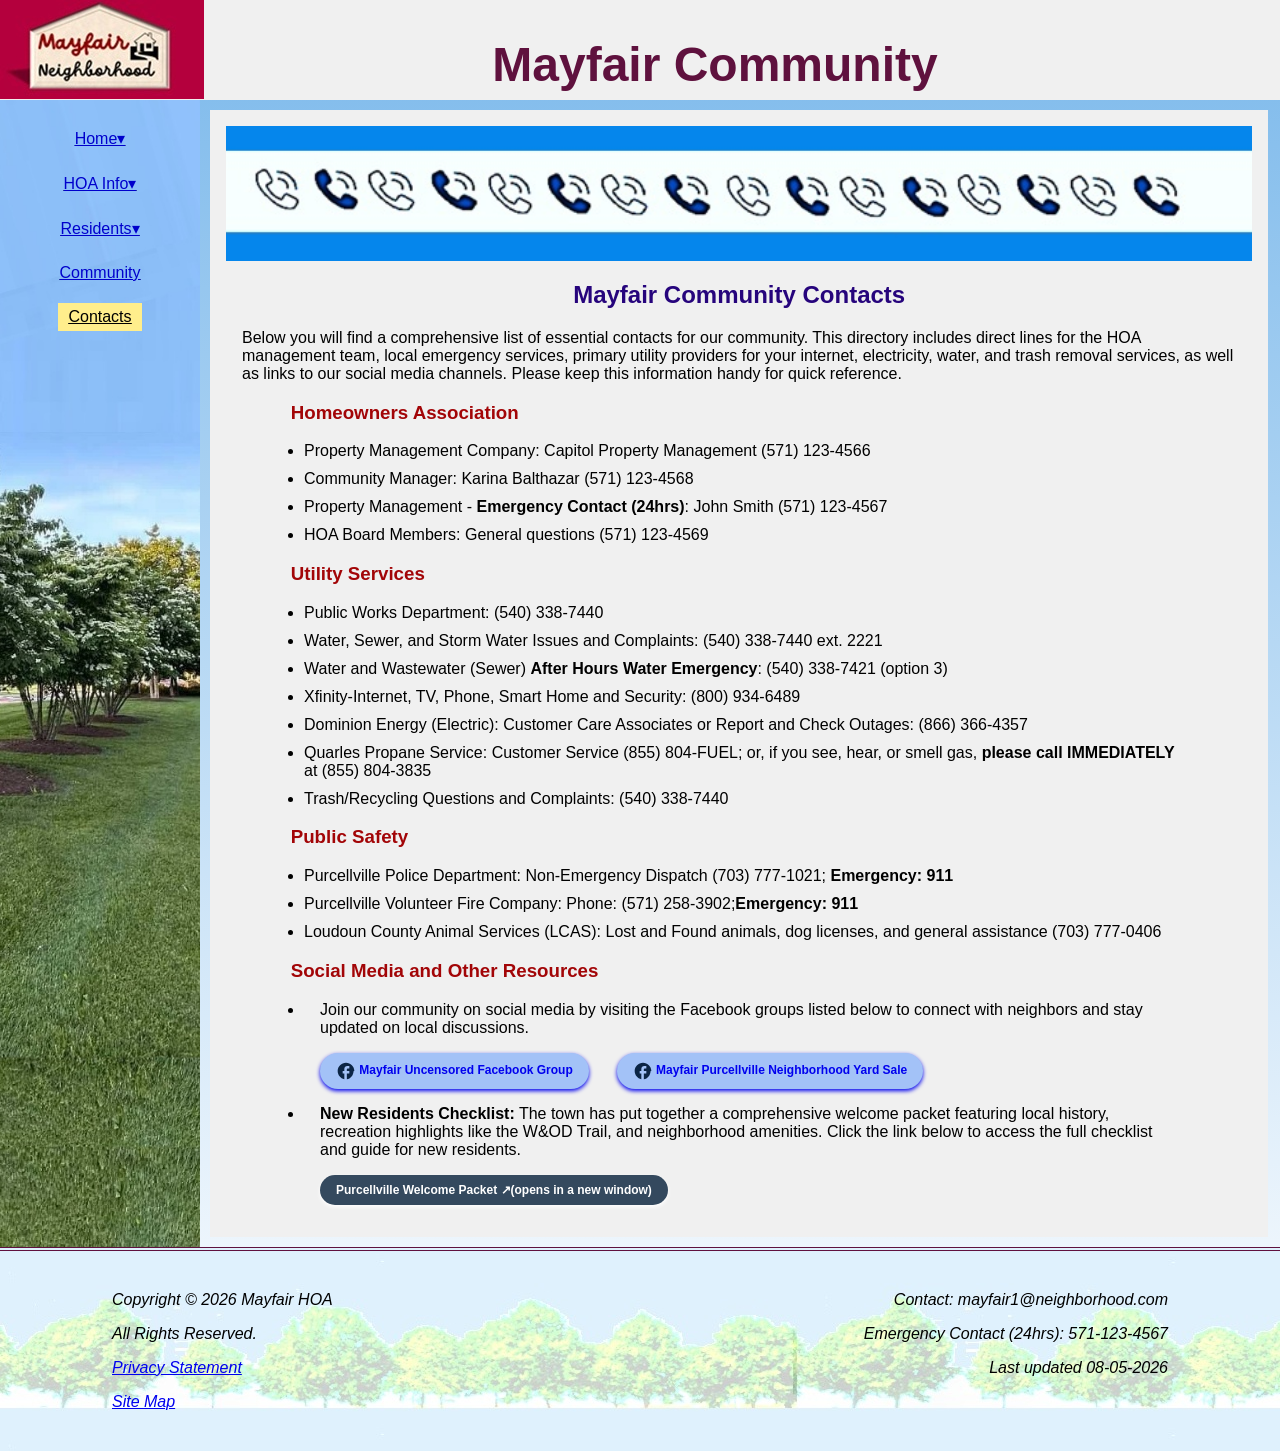
<file: contacts.html>
<!DOCTYPE html>
<html lang="en">
<head>
<title>Mayfair Neighborhood</title>
<meta charset="utf-8">
<meta name="viewport" content="width=device-width, initial-scale=1.0">
<meta name="description" content="Welcome to the Mayfair Community in Purcellville, VA. Access neighborhood news, HOA resources, and event updates for our charming, historic Loudoun County neighborhood.">
<link href="mayfair.css" rel="stylesheet">
</head>
<body>
<div id="wrapper">
  <header>
     <h1><a href="index.html">Mayfair Community</a></h1>
  </header>
   <nav>
  <ul>
      <li>
      <a href="index.html">Home&#9662;</a>
      <div class="dropdown-container">
        <a href="history.html">History</a>
        <a href="amenities.html">Amenities</a>
      </div>
    </li>
    <li>
      <a href="hoa.html">HOA Info&#9662;</a>
       <div class="dropdown-container">
        <a href="board.html">Board Members</a> 
        <a href="volunteer.html">HOA Committees</a>
      </div>
    </li>
      <li><a href="residents.html">Residents&#9662;</a>
      <div class="dropdown-container">
        <a href="calendar.html">Events</a> 
      </div>
    </li>
      <li><a href="community.html">Community</a></li>
      <li><a href="contacts.html" class="active">Contacts</a></li>
  </ul>
  </nav>
  <main>
    <div id="herocontacts">
    </div>
        <h2>Mayfair Community Contacts</h2>
    <p>Below you will find a comprehensive list of essential contacts for our community. This directory includes direct lines for the HOA management team, local emergency services, primary utility providers for your internet, electricity, water, and trash removal services, as well as links to our social media channels. Please keep this information handy for quick reference.</p> 
<div class="content-container">
    <h3>Homeowners Association</h3>
<ul>
<li>Property Management Company: Capitol Property Management (571) 123-4566</li>
<li>Community Manager: Karina Balthazar (571) 123-4568</li>
<li>Property Management - <strong>Emergency Contact (24hrs)</strong>: John Smith (571) 123-4567</li>
<li>HOA Board Members: General questions (571) 123-4569</li>
</ul>
<h3>Utility Services</h3>
<ul>
<li>Public Works Department: (540) 338-7440</li>
<li>Water, Sewer, and Storm Water Issues and Complaints: (540) 338-7440 ext. 2221</li>
<li>Water and Wastewater (Sewer) <strong>After Hours Water Emergency</strong>: (540) 338-7421 (option 3)</li>
<li>Xfinity-Internet, TV, Phone, Smart Home and Security: (800) 934-6489</li>
<li>Dominion Energy (Electric): Customer Care Associates or Report and Check Outages: (866) 366-4357</li>
<li>Quarles Propane Service: Customer Service (855) 804-FUEL; or, if you see, hear, or smell gas, <strong>please call IMMEDIATELY </strong> at (855) 804-3835</li>
<li> Trash/Recycling Questions and Complaints: (540) 338-7440</li>
</ul>

<h3>Public Safety</h3>
<ul>
<li>Purcellville Police Department: Non-Emergency Dispatch (703) 777-1021; <strong>Emergency: 911</strong></li>
<li>Purcellville Volunteer Fire Company: Phone: (571) 258-3902;<strong>Emergency: 911</strong></li>
<li>Loudoun County Animal Services (LCAS):  Lost and Found animals,  dog licenses, and general assistance (703) 777-0406</li>
</ul>
<h3>Social Media and Other Resources</h3>
<ul>
<li>
  <p>Join our community on social media by visiting the Facebook groups listed below to connect with neighbors and stay updated on local discussions.</p>
  <div class="facebook-container">
  <a href="https://www.facebook.com/groups/MayfairUncensor/" 
     target="_blank" 
     rel="noopener" 
     class="facebook-link"
     aria-label="Visit Mayfair Uncensored Facebook Group, opens in a new window">
     <svg xmlns="http://www.w3.org/2000/svg" viewBox="0 0 24 24" class="facebook-icon" aria-hidden="true">
       <path d="M22 12c0-5.52-4.48-10-10-10S2 6.48 2 12c0 4.84 3.44 8.87 8 9.8V15H8v-3h2V9.5C10 7.57 11.57 6 13.5 6H16v3h-2c-.55 0-1 .45-1 1v2h3v3h-3v6.95c4.56-.93 8-4.96 8-9.8z"/>
     </svg>
     <span>Mayfair Uncensored Facebook Group</span>
   </a>

    <a href="https://www.facebook.com/groups/243572206459334/" 
     target="_blank" 
     rel="noopener" 
     class="facebook-link"
     aria-label="Visit Mayfair Purcellville Neighborhood Yard Sale, opens in a new window">
     <svg xmlns="http://www.w3.org/2000/svg" viewBox="0 0 24 24" class="facebook-icon" aria-hidden="true">
       <path d="M22 12c0-5.52-4.48-10-10-10S2 6.48 2 12c0 4.84 3.44 8.87 8 9.8V15H8v-3h2V9.5C10 7.57 11.57 6 13.5 6H16v3h-2c-.55 0-1 .45-1 1v2h3v3h-3v6.95c4.56-.93 8-4.96 8-9.8z"/>
     </svg>
     <span>Mayfair Purcellville Neighborhood Yard Sale</span>
  </a>
</div>
</li>
<li><p><strong>New Residents Checklist:</strong> The town has put together a comprehensive welcome packet featuring local history, recreation highlights like the W&OD Trail, and neighborhood amenities. Click the link below to access the full checklist and guide for new residents.</p>
  <p><a href="https://www.purcellvilleva.gov/DocumentCenter/View/13447/Resident-Welcome-Packet-FY26" 
     target="_blank" 
     rel="noopener" 
     class="external-link external-link-dark-blue">
     Purcellville Welcome Packet ↗(opens in a new window)</a></p>
   </li>
</ul>
</div>
</main>
<footer>
<div class="footer-col">
    <p>Copyright &copy; 2026 Mayfair HOA</p>
    <p>All Rights Reserved.</p>
    <p><a class="footer-link" href="privacy.html" target="_blank" rel="noopener">Privacy Statement</a></p>
    <p><a class="footer-link" href="sitemap.html">Site Map</a></p>
  </div>
  <div class="footer-col">
    <p>Contact: mayfair1@neighborhood.com</p>
    <p>Emergency Contact (24hrs): 571-123-4567</p>
    <p>Last updated 08-05-2026</p>
  </div>
  </footer>
</div>
</body>
</html>
</file>
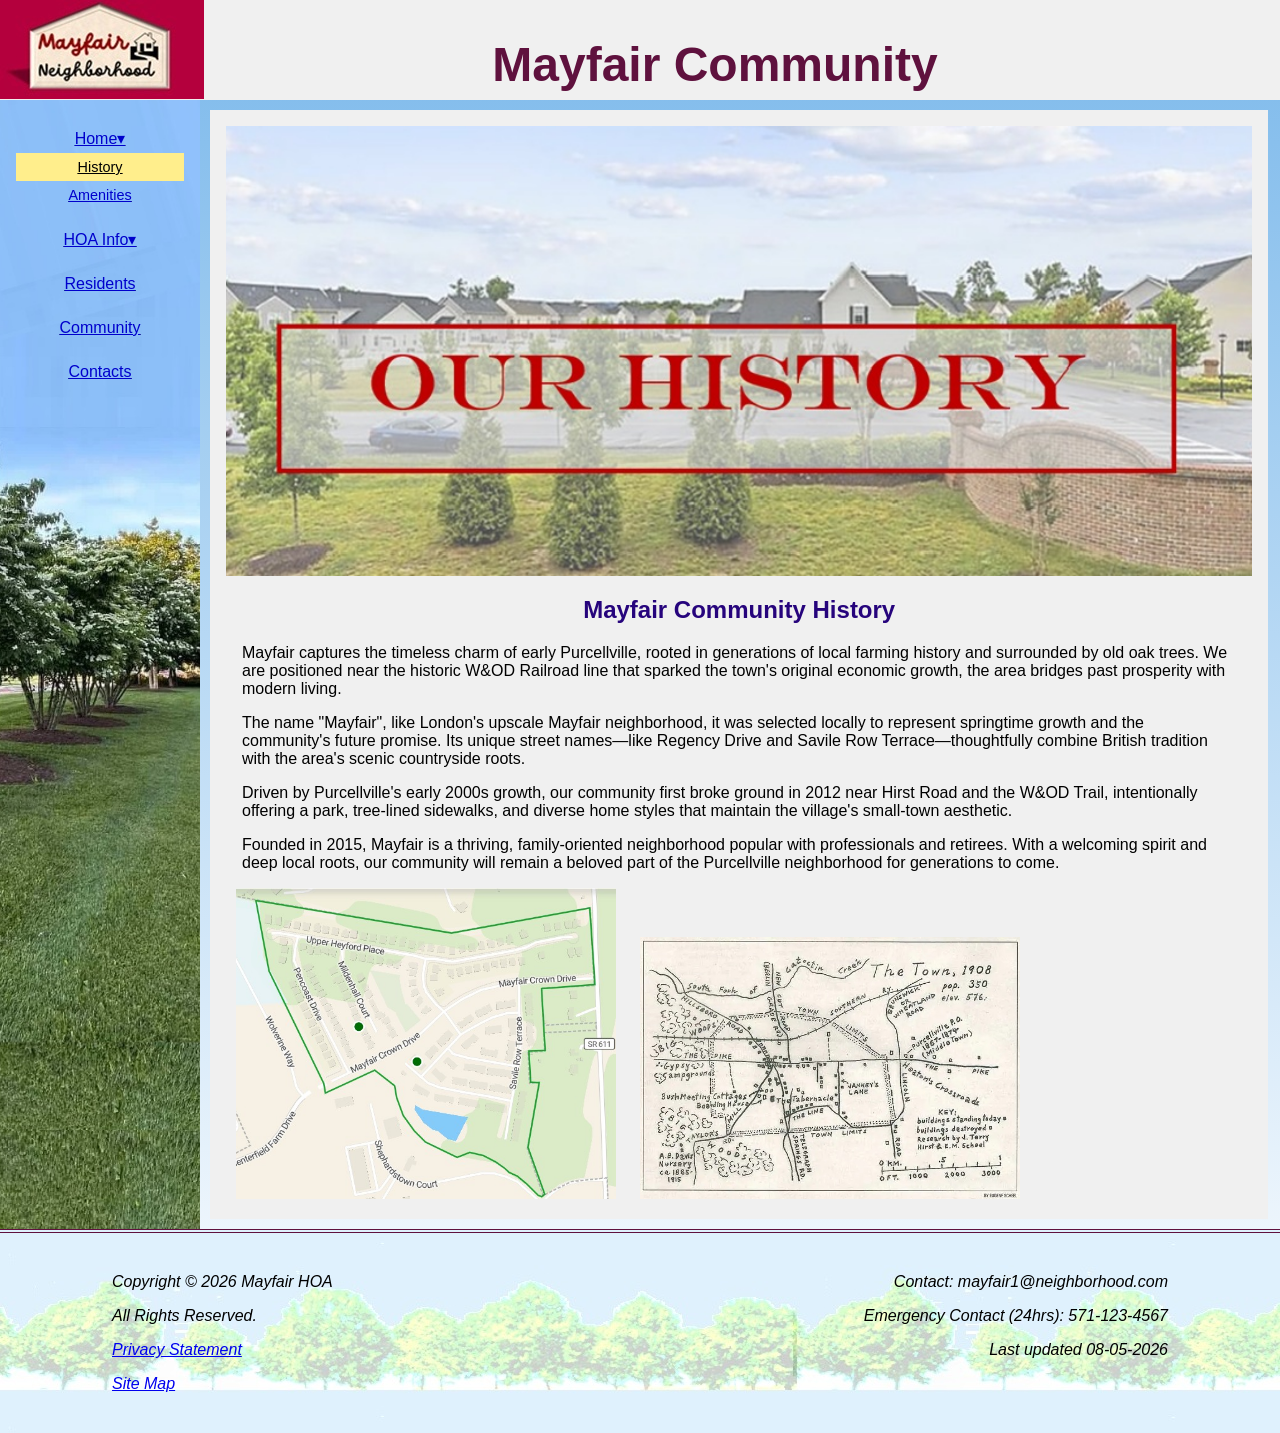
<file: history.html>
<!DOCTYPE html>
<html lang="en">
<head>
<title>Mayfair Neighborhood</title>
<meta charset="utf-8">
<meta name="viewport" content="width=device-width, initial-scale=1.0">
<meta name="description" content="Welcome to the Mayfair Community in Purcellville, VA. Access neighborhood news, HOA resources, and event updates for our charming, historic Loudoun County neighborhood.">
<link href="mayfair.css" rel="stylesheet">
</head>
<body>
<div id="wrapper">
  <header>
     <h1><a href="index.html">Mayfair Community</a></h1>
  </header>
  <nav>
  <ul>
    <li>
       <a href="index.html">Home&#9662;</a>
      <div class="dropdown-container" style="display: block;">
      <a href="history.html" class="active">History</a>
      <a href="amenities.html">Amenities</a>
      </div>
    </li>
    <li>
      <a href="hoa.html">HOA Info&#9662;</a>
       <div class="dropdown-container">
        <a href="board.html">Board Members</a> 
        <a href="volunteer.html">HOA Committees</a>
      </div>
    </li>
      <li><a href="residents.html">Residents</a></li>
      <li><a href="community.html">Community</a></li>
      <li><a href="contacts.html">Contacts</a></li>
  </ul>
  </nav>
  <main>
    <div id="herohistory">
    </div>
    <h2>Mayfair Community History</h2>
  <p>Mayfair captures the timeless charm of early Purcellville, rooted in generations of local farming history and surrounded by old oak trees. We are positioned near the historic W&OD Railroad line that sparked the town's original economic growth, the area bridges past prosperity with modern living.</p>
  <p> The name "Mayfair", like London's upscale Mayfair neighborhood, it was selected locally to represent springtime growth and the community's future promise. Its unique street names—like Regency Drive and Savile Row Terrace—thoughtfully combine British tradition with the area's scenic countryside roots.</p>
  <p>Driven by Purcellville's early 2000s growth, our community first broke ground in 2012 near Hirst Road and the W&OD Trail, intentionally offering a park, tree-lined sidewalks, and diverse home styles that maintain the village's small-town aesthetic.</p>
  <p>Founded in 2015, Mayfair is a thriving, family-oriented neighborhood popular with professionals and retirees. With a welcoming spirit and deep local roots, our community will remain a beloved part of the Purcellville neighborhood for generations to come. </p>

  <img src="map.jpg" alt="Mayfair Neighborhood Map" width="400" height="300">
  <img src="map2.jpg" alt="Purcellville Old Map" width="400" height="300">
    </main>
  <footer>
<div class="footer-col">
    <p>Copyright &copy; 2026 Mayfair HOA</p>
    <p>All Rights Reserved.</p>
    <p><a class="footer-link" href="privacy.html" target="_blank" rel="noopener">Privacy Statement</a></p>
    <p><a class="footer-link" href="sitemap.html">Site Map</a></p>
  </div>
  <div class="footer-col">
    <p>Contact: mayfair1@neighborhood.com</p>
    <p>Emergency Contact (24hrs): 571-123-4567</p>
    <p>Last updated 08-05-2026</p>
  </div>
  </footer>
</div>
</body>
</html>
</file>
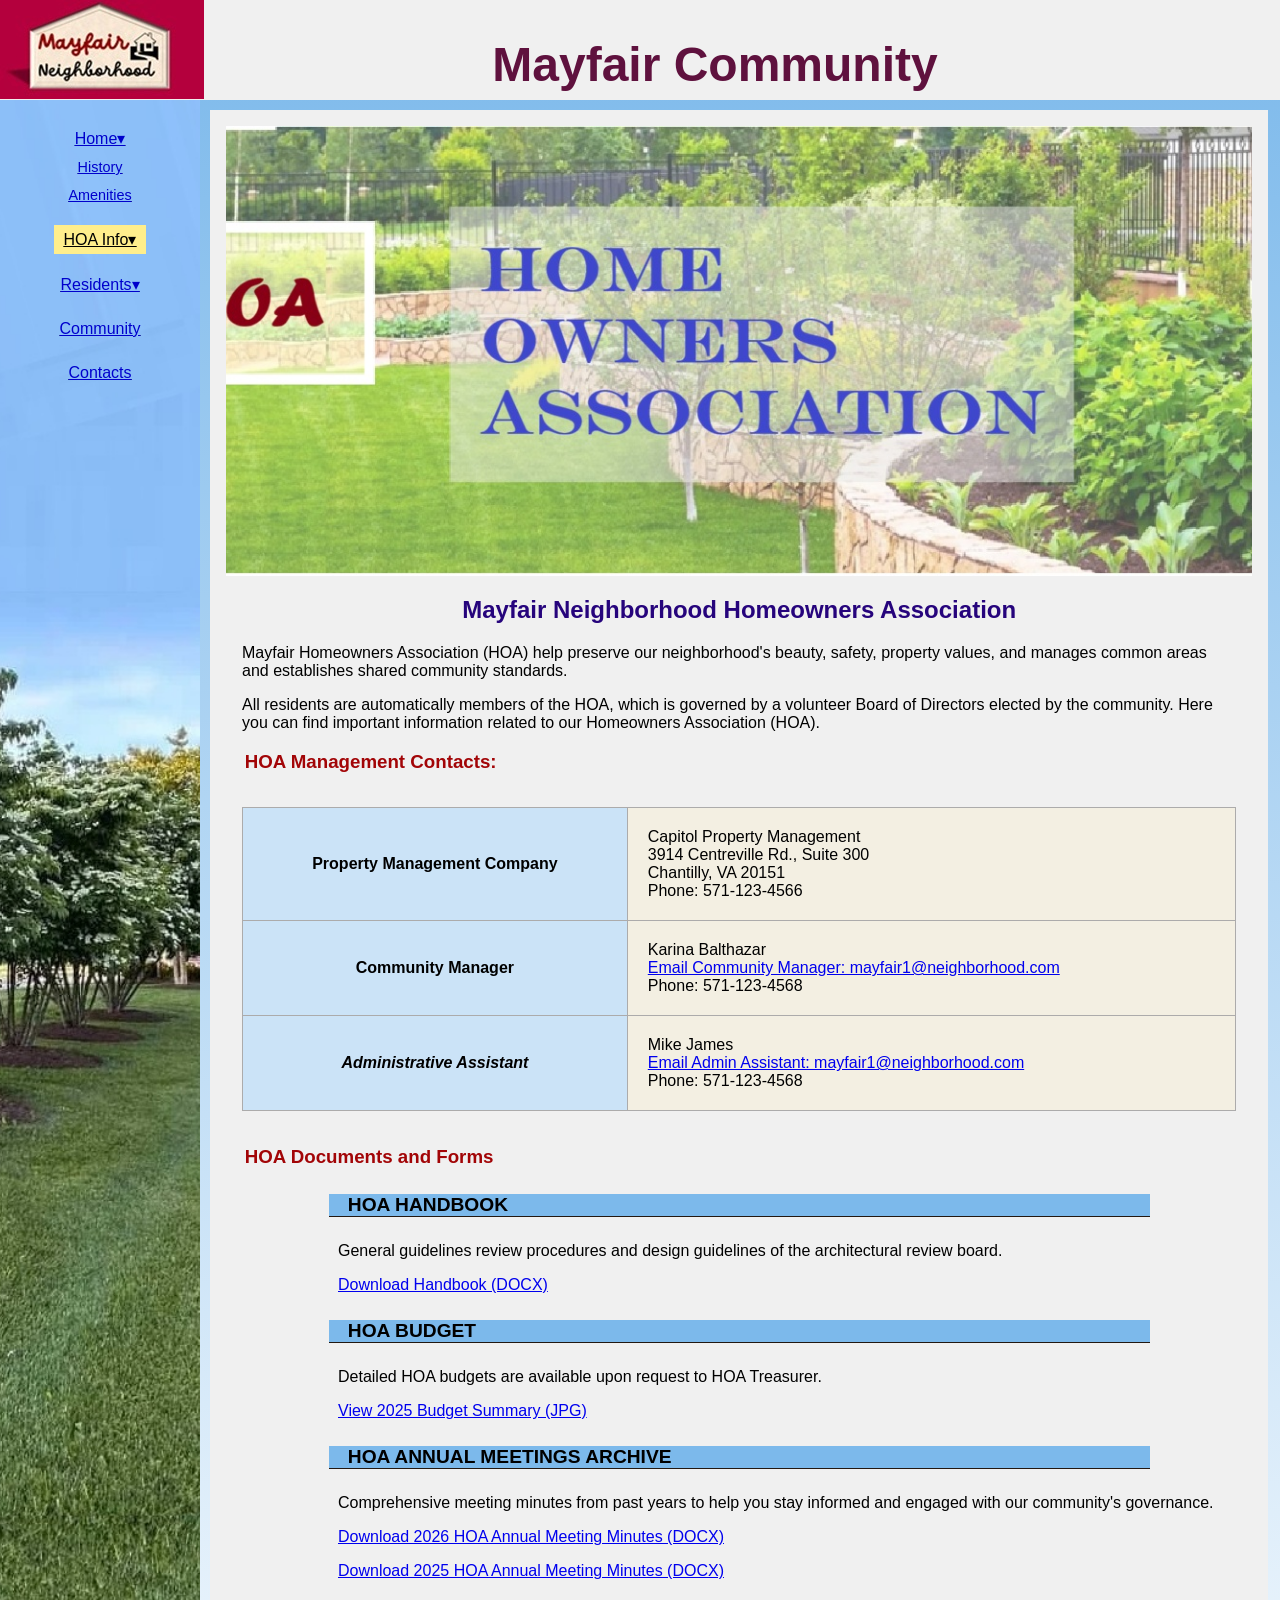
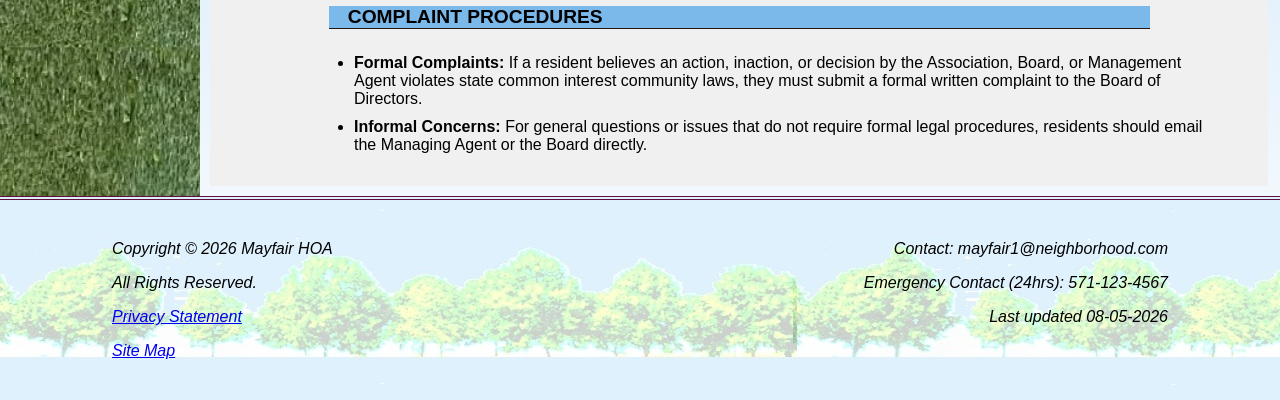
<file: hoa.html>
<!DOCTYPE html>
<html lang="en">
<head>
<title>Mayfair Neighborhood</title>
<meta charset="utf-8">
<meta name="viewport" content="width=device-width, initial-scale=1.0">
<meta name="description" content="Welcome to the Mayfair Community in Purcellville, VA. Access neighborhood news, HOA resources, and event updates for our charming, historic Loudoun County neighborhood.">
<link href="mayfair.css" rel="stylesheet">
</head>
<body>
<div id="wrapper">
  <header>
     <h1><a href="index.html">Mayfair Community</a></h1>
  </header>
  <nav>
    <ul>
      <li>
      <a href="index.html" class="dropdown-btn">Home&#9662;</a>
         <div class="dropdown-container" style="display: block;">
      <a href="history.html">History</a>
      <a href="amenities.html">Amenities</a>
    </div>
  </li>
  <li>
    <a href="hoa.html" class="dropdown-btn active">HOA Info&#9662;</a>
    <div class="dropdown-container">
      <a href="board.html">Board Members</a> 
      <a href="volunteer.html">HOA Committees</a>
    </div>
  </li>
     <li><a href="residents.html">Residents&#9662;</a>
      <div class="dropdown-container">
        <a href="calendar.html">Events</a> 
      </div>
      <li><a href="community.html">Community</a></li>
      <li><a href="contacts.html">Contacts</a></li>
	</ul>
  </nav>
  <main>
    <div id="herohoa">
    </div>
    <h2>Mayfair Neighborhood Homeowners Association</h2>
    <p> Mayfair Homeowners Association (HOA) help preserve our neighborhood's beauty, safety, property values, and manages common areas and establishes shared community standards.</p> 
    <p>All residents are automatically members of the HOA, which is governed by a volunteer Board of Directors elected by the community. Here you can find important information related to our Homeowners Association (HOA).</p>
    <h3>HOA Management Contacts:</h3>
    <div id="flow">
<table>
     <tr>
      <th>Property Management Company</th>
        <td>Capitol Property Management<br>
        3914 Centreville Rd., Suite 300<br>
        Chantilly, VA 20151<br>
       Phone: 571-123-4566</td>
    </tr>
    <tr>
      <th>Community Manager</th>
      <td>Karina Balthazar<br>
        <a href="mailto:mayfair1@neighborhood.com">Email Community Manager: mayfair1@neighborhood.com</a><br>
        Phone: 571-123-4568</td>
      </tr>
  <tr>      
    <th><strong><em>Administrative Assistant</em></strong></th>
      <td>Mike James<br>
        <a href="mailto:mayfair1@neighborhood.com">Email Admin Assistant: mayfair1@neighborhood.com</a><br>
        Phone: 571-123-4568</td>
      </tr>
     </table>
</div>
<h3>HOA Documents and Forms</h3>
    <h4>HOA Handbook</h4>
<div style="margin-left: 80px;">
  <p>General guidelines review procedures and design guidelines of the architectural review board.</p> 
  <p><a href="handbook.docx">  Download Handbook (DOCX)</a></p>
</div>
    <h4>HOA Budget</h4>
<div style="margin-left: 80px;">    
<p>Detailed HOA budgets are available upon request to HOA Treasurer. </p>
<p><a href="budget.jpg">  View 2025 Budget Summary (JPG)</a></p>
</div> 
<h4>HOA Annual Meetings Archive</h4>
<div style="margin-left: 80px;">
  <p>Comprehensive meeting minutes from past years to help you stay informed and engaged with our community's governance.</p> 
  <p><a href="2026_annual_meeting.docx"> Download 2026 HOA Annual Meeting Minutes (DOCX)</a></p>
  <p><a href="2025_annual_meeting.docx"> Download 2025 HOA Annual Meeting Minutes (DOCX)</a></p>
</div> 
<h4>Complaint Procedures</h4>
<div style="margin-left: 80px;">
<ul>
  <li><strong>Formal Complaints:</strong> If a resident believes an action, inaction, or decision by the Association, Board, or Management Agent violates state common interest community laws, they must submit a formal written complaint to the Board of Directors.</li>
  <li><strong>Informal Concerns:</strong> For general questions or issues that do not require formal legal procedures, residents should email the Managing Agent or the Board directly.</li>
  </ul>
</div>
</main>
<footer>
<div class="footer-col">
    <p>Copyright &copy; 2026 Mayfair HOA</p>
    <p>All Rights Reserved.</p>
    <p><a class="footer-link" href="privacy.html" target="_blank" rel="noopener">Privacy Statement</a></p>
    <p><a class="footer-link" href="sitemap.html">Site Map</a></p>
  </div>
  <div class="footer-col">
    <p>Contact: mayfair1@neighborhood.com</p>
    <p>Emergency Contact (24hrs): 571-123-4567</p>
    <p>Last updated 08-05-2026</p>
  </div>
  </footer>
</div>
</body>
</html>
</file>
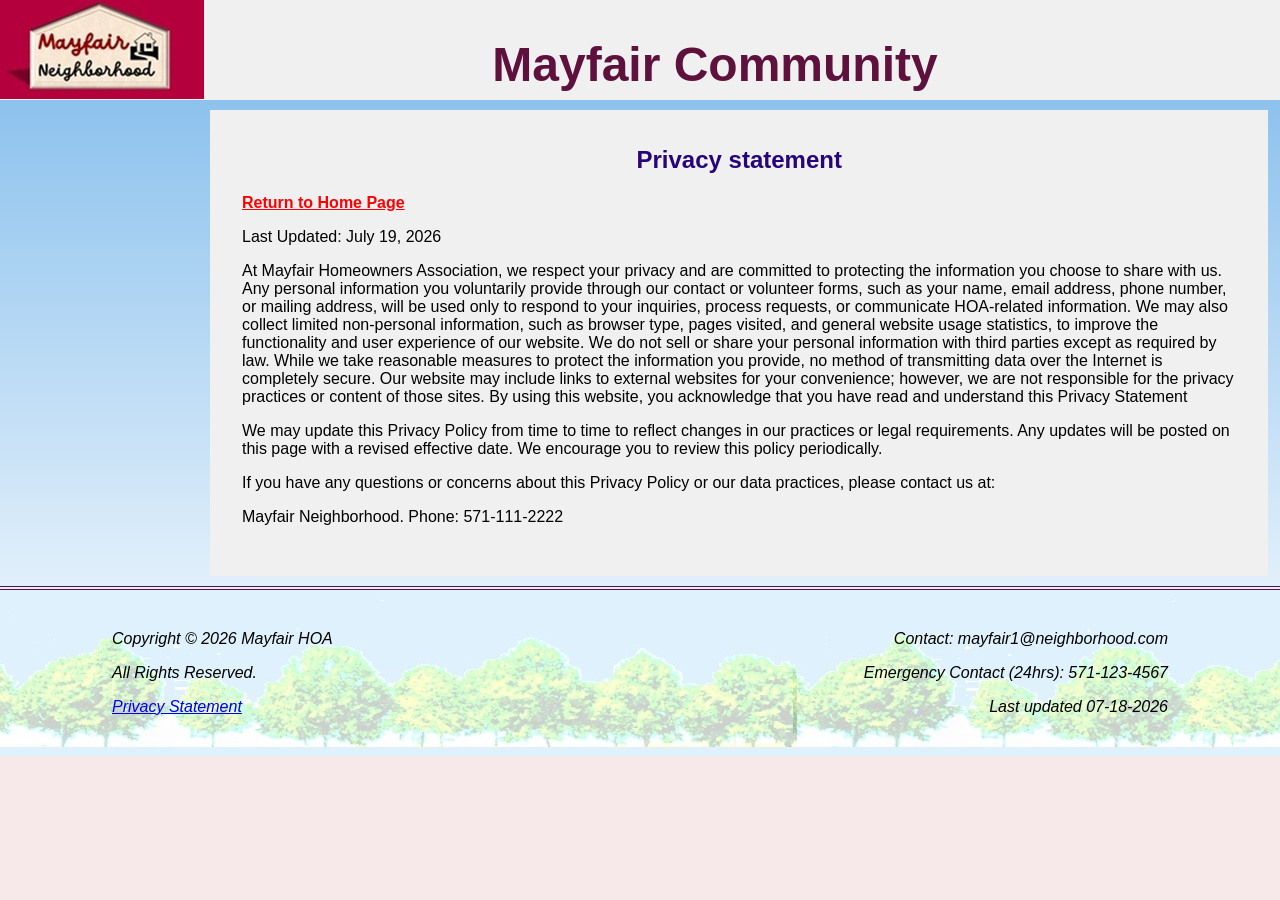
<file: privacy.html>
<!DOCTYPE html>
<html lang="en">
<head>
<title>Mayfair Neighborhood</title>
<meta charset="utf-8">
<meta name="viewport" content="width=device-width, initial-scale=1.0">
<link href="mayfair.css" rel="stylesheet">
</head>
<body>
<div id="wrapper">
  <header>
     <h1><a href="index.html">Mayfair Community</a></h1>
  </header>
    <main>
    <h2>Privacy statement</h2>
<p><a href="index.html" target="_top" style="color: red; font-weight: bold;">Return to Home Page</a></p>
<p>Last Updated: July 19, 2026</p>
<p>At Mayfair Homeowners Association, we respect your privacy and are committed to protecting the information you choose to share with us. Any personal information you voluntarily provide through our contact or volunteer forms, such as your name, email address, phone number, or mailing address, will be used only to respond to your inquiries, process requests, or communicate HOA-related information. We may also collect limited non-personal information, such as browser type, pages visited, and general website usage statistics, to improve the functionality and user experience of our website. We do not sell or share your personal information with third parties except as required by law. While we take reasonable measures to protect the information you provide, no method of transmitting data over the Internet is completely secure. Our website may include links to external websites for your convenience; however, we are not responsible for the privacy practices or content of those sites. By using this website, you acknowledge that you have read and understand this Privacy Statement</p>
<p>We may update this Privacy Policy from time to time to reflect changes in our practices or legal requirements. Any updates will be posted on this page with a revised effective date. We encourage you to review this policy periodically. </p>
<p>If you have any questions or concerns about this Privacy Policy or our data practices, please contact us at: </p>
<p>Mayfair Neighborhood. Phone: 571-111-2222</p>
<br>
    </main>
  <footer>
<div class="footer-col">
    <p>Copyright &copy; 2026 Mayfair HOA</p>
    <p>All Rights Reserved.</p>
    <p><a class="footer-link" href="privacy.html" target="_blank" rel="noopener">Privacy Statement</a></p>
  </div>
  <div class="footer-col">
    <p>Contact: mayfair1@neighborhood.com</p>
    <p>Emergency Contact (24hrs): 571-123-4567</p>
    <p>Last updated 07-18-2026</p>
  </div>
  </footer>
</div>
</body>
</html>
</file>
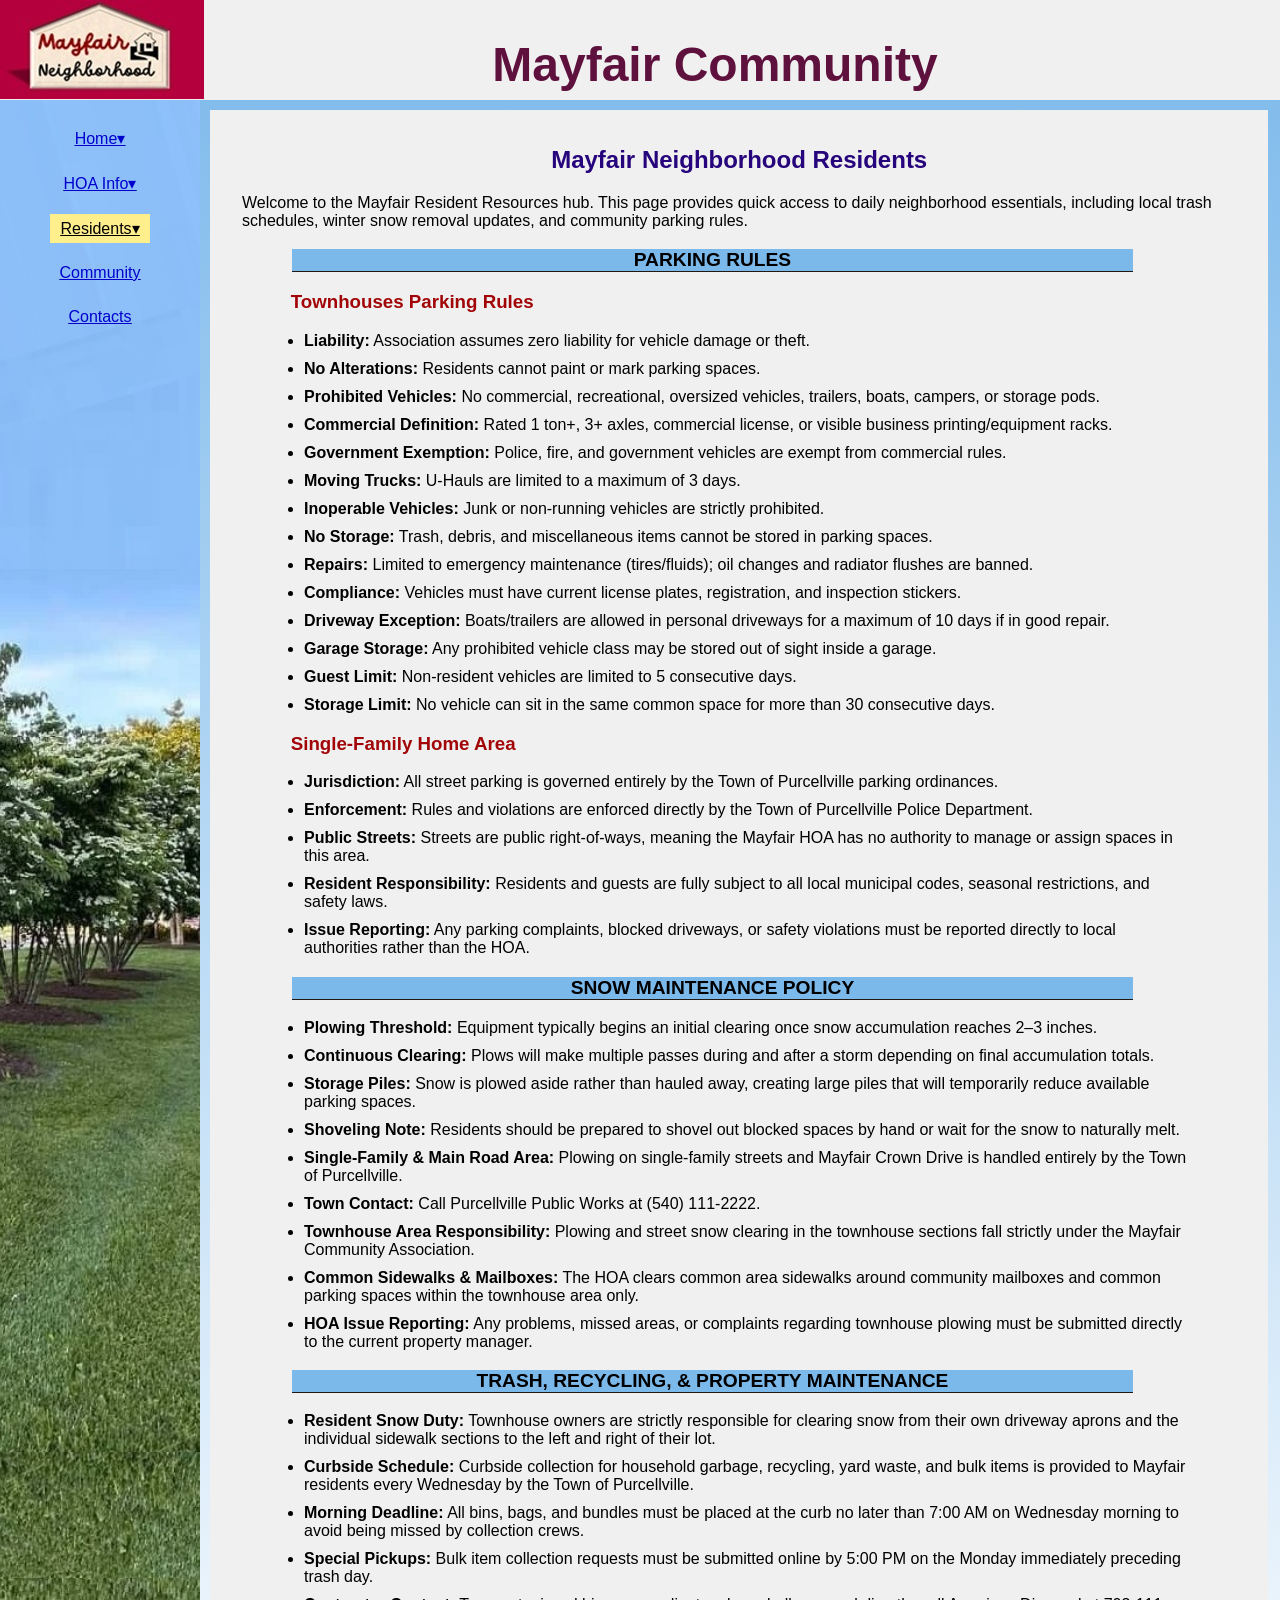
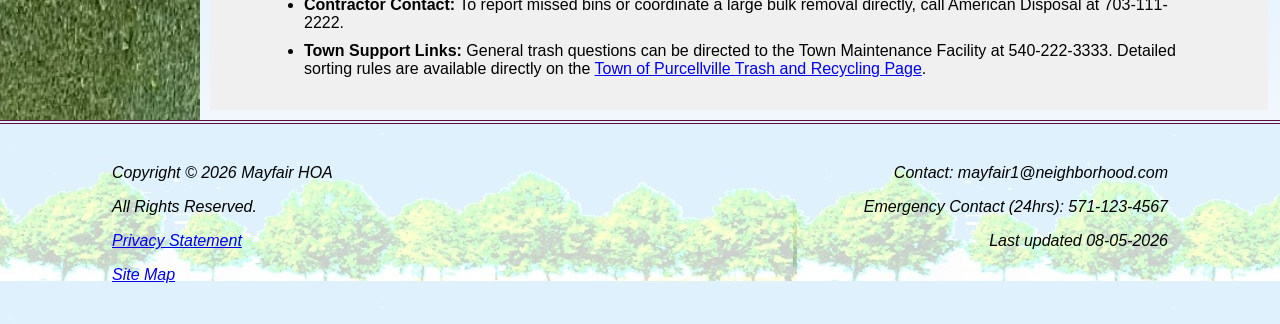
<file: residents.html>
<!DOCTYPE html>
<html lang="en">
<head>
<title>Mayfair Neighborhood</title>
<meta charset="utf-8">
<meta name="viewport" content="width=device-width, initial-scale=1.0">
<meta name="description" content="Welcome to the Mayfair Community in Purcellville, VA. Access neighborhood news, HOA resources, and event updates for our charming, historic Loudoun County neighborhood.">
<link href="mayfair.css" rel="stylesheet">
</head>
<body>
<div id="wrapper">
  <header>
     <h1><a href="index.html">Mayfair Community</a></h1>
  </header>
   <nav>
  <ul>
      <li>
      <a href="index.html">Home&#9662;</a>
      <div class="dropdown-container">
        <a href="history.html">History</a>
        <a href="amenities.html">Amenities</a>
      </div>
    </li>
    <li>
      <a href="hoa.html">HOA Info&#9662;</a>
       <div class="dropdown-container">
        <a href="board.html">Board Members</a> 
        <a href="volunteer.html">HOA Committees</a>
      </div>
    </li>
      <li><a href="residents.html" class="active">Residents&#9662;</a>
      <div class="dropdown-container">
        <a href="calendar.html">Events</a> 
      </div>
    </li>
      <li><a href="community.html">Community</a></li>
      <li><a href="contacts.html">Contacts</a></li>
  </ul>
  </nav>
  <main>
    <h2>Mayfair Neighborhood Residents</h2>
    <p> Welcome to the Mayfair Resident Resources hub. This page provides quick access to daily neighborhood essentials, including local trash schedules, winter snow removal updates, and community parking rules.</p> 
<div class="content-container">
    <h3 class="special-heading">PARKING RULES</h3>
    <h3>Townhouses Parking Rules</h3>
<ul>
    <li><strong>Liability:</strong> Association assumes zero liability for vehicle damage or theft.</li>
  <li><strong>No Alterations:</strong> Residents cannot paint or mark parking spaces.</li>
  <li><strong>Prohibited Vehicles:</strong> No commercial, recreational, oversized vehicles, trailers, boats, campers, or storage pods.</li>
  <li><strong>Commercial Definition:</strong> Rated 1 ton+, 3+ axles, commercial license, or visible business printing/equipment racks.</li>
  <li><strong>Government Exemption:</strong> Police, fire, and government vehicles are exempt from commercial rules.</li>
  <li><strong>Moving Trucks:</strong> U-Hauls are limited to a maximum of 3 days.</li>
  <li><strong>Inoperable Vehicles:</strong> Junk or non-running vehicles are strictly prohibited.</li>
  <li><strong>No Storage:</strong> Trash, debris, and miscellaneous items cannot be stored in parking spaces.</li>
  <li><strong>Repairs:</strong> Limited to emergency maintenance (tires/fluids); oil changes and radiator flushes are banned.</li>
  <li><strong>Compliance:</strong> Vehicles must have current license plates, registration, and inspection stickers.</li>
  <li><strong>Driveway Exception:</strong> Boats/trailers are allowed in personal driveways for a maximum of 10 days if in good repair.</li>
  <li><strong>Garage Storage:</strong> Any prohibited vehicle class may be stored out of sight inside a garage.</li>
  <li><strong>Guest Limit:</strong> Non-resident vehicles are limited to 5 consecutive days.</li>
  <li><strong>Storage Limit:</strong> No vehicle can sit in the same common space for more than 30 consecutive days.</li>
</ul>
<h3>Single-Family Home Area</h3>
<ul>
  <li><strong>Jurisdiction:</strong> All street parking is governed entirely by the Town of Purcellville parking ordinances.</li>
  <li><strong>Enforcement:</strong> Rules and violations are enforced directly by the Town of Purcellville Police Department.</li>
  <li><strong>Public Streets:</strong> Streets are public right-of-ways, meaning the Mayfair HOA has no authority to manage or assign spaces in this area.</li>
  <li><strong>Resident Responsibility:</strong> Residents and guests are fully subject to all local municipal codes, seasonal restrictions, and safety laws.</li>
  <li><strong>Issue Reporting:</strong> Any parking complaints, blocked driveways, or safety violations must be reported directly to local authorities rather than the HOA.</li>
</ul>
<h3 class="special-heading">SNOW MAINTENANCE POLICY</h3>
<ul>
  <li><strong>Plowing Threshold:</strong> Equipment typically begins an initial clearing once snow accumulation reaches 2–3 inches.</li>
  <li><strong>Continuous Clearing:</strong> Plows will make multiple passes during and after a storm depending on final accumulation totals.</li>
  <li><strong>Storage Piles:</strong> Snow is plowed aside rather than hauled away, creating large piles that will temporarily reduce available parking spaces.</li>
  <li><strong>Shoveling Note:</strong> Residents should be prepared to shovel out blocked spaces by hand or wait for the snow to naturally melt.</li>
  <li><strong>Single-Family & Main Road Area:</strong> Plowing on single-family streets and Mayfair Crown Drive is handled entirely by the Town of Purcellville.</li>
  <li><strong>Town Contact:</strong> Call Purcellville Public Works at (540) 111-2222.</li>
  <li><strong>Townhouse Area Responsibility:</strong> Plowing and street snow clearing in the townhouse sections fall strictly under the Mayfair Community Association.</li>
  <li><strong>Common Sidewalks & Mailboxes:</strong> The HOA clears common area sidewalks around community mailboxes and common parking spaces within the townhouse area only.</li>
  <li><strong>HOA Issue Reporting:</strong> Any problems, missed areas, or complaints regarding townhouse plowing must be submitted directly to the current property manager.</li>
</ul>
<h3 class="special-heading">TRASH, RECYCLING, & PROPERTY MAINTENANCE</h3>
<ul>
  <li><strong>Resident Snow Duty:</strong> Townhouse owners are strictly responsible for clearing snow from their own driveway aprons and the individual sidewalk sections to the left and right of their lot.</li>
  <li><strong>Curbside Schedule:</strong> Curbside collection for household garbage, recycling, yard waste, and bulk items is provided to Mayfair residents every Wednesday by the Town of Purcellville.</li>
  <li><strong>Morning Deadline:</strong> All bins, bags, and bundles must be placed at the curb no later than 7:00 AM on Wednesday morning to avoid being missed by collection crews.</li>
  <li><strong>Special Pickups:</strong> Bulk item collection requests must be submitted online by 5:00 PM on the Monday immediately preceding trash day.</li>
  <li><strong>Contractor Contact:</strong> To report missed bins or coordinate a large bulk removal directly, call American Disposal at 703-111-2222.</li>
  <li><strong>Town Support Links:</strong> General trash questions can be directed to the Town Maintenance Facility at 540-222-3333. Detailed sorting rules are available directly on the <a href="https://www.purcellvilleva.gov/634/Trash-and-Recycling">Town of Purcellville Trash and Recycling Page</a>.</li>
</ul>
</div>
</main>
<footer>
<div class="footer-col">
    <p>Copyright &copy; 2026 Mayfair HOA</p>
    <p>All Rights Reserved.</p>
    <p><a class="footer-link" href="privacy.html" target="_blank" rel="noopener">Privacy Statement</a></p>
    <p><a class="footer-link" href="sitemap.html">Site Map</a></p>
  </div>
  <div class="footer-col">
    <p>Contact: mayfair1@neighborhood.com</p>
    <p>Emergency Contact (24hrs): 571-123-4567</p>
    <p>Last updated 08-05-2026</p>
  </div>
  </footer>
</div>
</body>
</html>
</file>
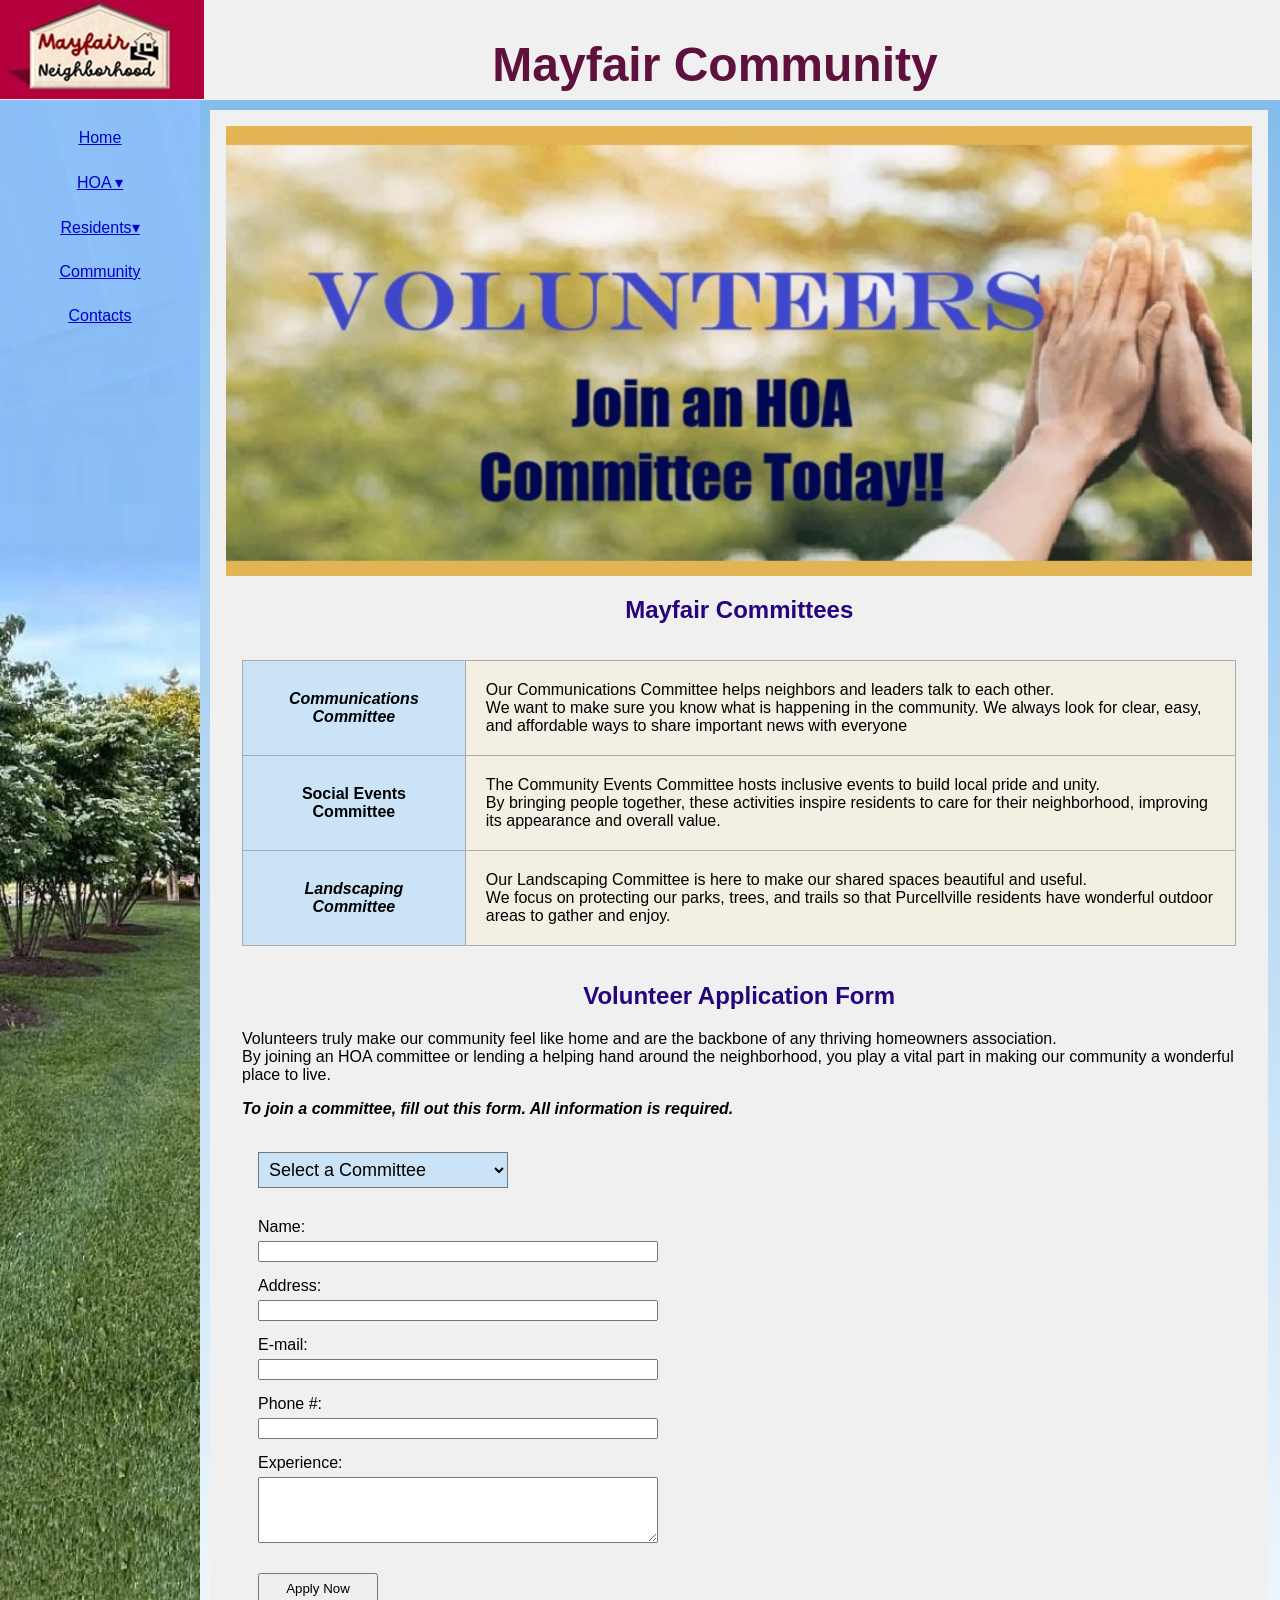
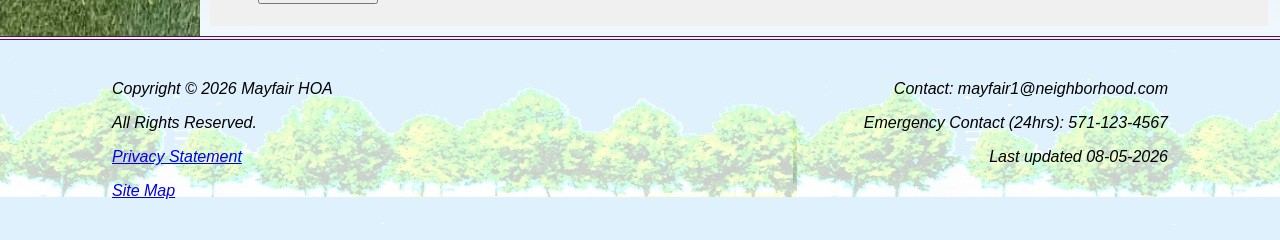
<file: volunteer.html>
<!DOCTYPE html>
<html lang="en">
<head>
<title>Mayfair Neighborhood</title>
<meta charset="utf-8">
<meta name="viewport" content="width=device-width, initial-scale=1.0">
<meta name="description" content="Welcome to the Mayfair Community in Purcellville, VA. Access neighborhood news, HOA resources, and event updates for our charming, historic Loudoun County neighborhood.">
<link href="mayfair.css" rel="stylesheet">
</head>
<body>
<div id="wrapper">
  <header>
     <h1><a href="index.html">Mayfair Community</a></h1>
  </header>
  <nav>
    <ul>
  <li>
    <a href="index.html" class="dropdown-btn">Home</a>
     <div class="dropdown-container">
      <a href="history.html">History</a>
      <a href="amenities.html">Amenities</a>
    </div>
  </li>
  <li>
    <a href="hoa.html">HOA &#9662;</a>
     <div class="dropdown-container">
      <a href="board.html">Board Members</a> 
      <a href="volunteer.html" class="active">HOA Committees</a>
    </div>
    </li>
      <li><a href="residents.html">Residents&#9662;</a>
      <div class="dropdown-container">
        <a href="calendar.html">Events</a> 
      </div>
    </li>
      <li><a href="community.html">Community</a></li>
      <li><a href="contacts.html">Contacts</a></li>
	</ul>
  </nav>
  <main>
    <div id="herovolunteer">
    </div>
    <h2>Mayfair Committees</h2>
      <div id="flow">
<table>
    <tr>
      <th><strong><em>Communications Committee</em></strong></th>
      <td>Our Communications Committee helps neighbors and leaders talk to each other.<br> 
        We want to make sure you know what is happening in the community. We always look for clear, easy, and affordable ways to share important news with everyone</td>
    </tr>
    <tr>
      <th>Social Events Committee</th>
      <td>The Community Events Committee hosts inclusive events to build local pride and unity. <br>
        By bringing people together, these activities inspire residents to care for their neighborhood, improving its appearance and overall value.</td>
    </tr>
<tr>
      <th><strong><em>Landscaping Committee</em></strong></th>
      <td>Our Landscaping Committee is here to make our shared spaces beautiful and useful. <br>
        We focus on protecting our parks, trees, and trails so that Purcellville residents have wonderful outdoor areas to gather and enjoy.</tr>
    </table>
   </div>
    <h2>Volunteer Application Form</h2>
	<p>Volunteers truly make our community feel like home and are the backbone of any thriving homeowners association.<br>
    By joining an HOA committee or lending a helping hand around the neighborhood, you play a vital part in making our community a wonderful place to live.<br></p>
  <p><strong><em>To join a committee, fill out this form. All information is required.</em></strong></p><br>
 <form method="post" action="mailto:karina_uio@yahoo.com" enctype="text/plain" style="clear: both; display: block;">
  <div style="clear: both; display: block; margin-bottom: 25px;">
    <select name="Committee" style="font-size: 18px; width: 250px; padding: 6px; box-sizing: border-box; background-color: #cbe3f7; display: block; float: none;">
      <option>Select a Committee</option>
      <option value="Communications">Communications</option>
      <option value="Social Event">Social Events</option>
      <option value="Landscaping">Landscaping</option>
    </select>
  </div>
  <div style="clear: both; display: block; margin-bottom: 15px; padding-top: 5px;">
    <label for="myName" style="display: block; float: none; margin-bottom: 5px;">Name:</label>
    <input type="text" id="myName" name="myName" required style="display: block; float: none; width: 400px;">
  </div>
    <div style="clear: both; display: block; margin-bottom: 15px;">
    <label for="myAddress" style="display: block; float: none; margin-bottom: 5px;">Address:</label>
    <input type="text" id="myAddress" name="myAddress" required style="display: block; float: none; width: 400px;">
  </div>
  <div style="clear: both; display: block; margin-bottom: 15px;">
    <label for="myEmail" style="display: block; float: none; margin-bottom: 5px;">E-mail:</label>
    <input type="email" id="myEmail" name="myEmail" required style="display: block; float: none; width: 400px;">
  </div>
  <div style="clear: both; display: block; margin-bottom: 15px;">
    <label for="myPhone" style="display: block; float: none; margin-bottom: 5px;">Phone #:</label>
    <input type="tel" id="myPhone" name="myPhone" required style="display: block; float: none; width: 400px;">
  </div>
  <div style="clear: both; display: block; margin-bottom: 20px;">
    <label for="myExperience" style="display: block; float: none; margin-bottom: 5px;">Experience:</label>
    <textarea id="myExperience" name="myExperience" rows="4" required style="display: block; float: none; width: 400px; box-sizing: border-box;"></textarea>
  </div>
  <div style="clear: both; display: block; padding-top: 10px;">
    <input type="submit" id="mySubmit" value="Apply Now" style="display: block; float: none; padding: 6px 20px;">
      </div>
  </form>
  </main>
  <footer>
<div class="footer-col">
    <p>Copyright &copy; 2026 Mayfair HOA</p>
    <p>All Rights Reserved.</p>
    <p><a class="footer-link" href="privacy.html" target="_blank" rel="noopener">Privacy Statement</a></p>
  <p><a class="footer-link" href="sitemap.html">Site Map</a></p>
    </div>
  <div class="footer-col">
    <p>Contact: mayfair1@neighborhood.com</p>
    <p>Emergency Contact (24hrs): 571-123-4567</p>
    <p>Last updated 08-05-2026</p>
  </div>
  </footer>
</div>
</body>
</html>
</file>
<file: mayfair.css>
* { box-sizing: border-box; }
body { background-color: #f7e8e9;
       color: #000000;
	   font-family: Tahoma, Arial, sans-serif; 
	   margin: 0;  
}

#wrapper { 	background-color: #7cb9eb;
		   	background-image: linear-gradient(to bottom, #7cb9eb, #ffffff);
		   	padding: 0;
		    max-width: 100vw;
		    overflow-x: hidden; 
}   

header { background-color: #F0F0F0; 
        background-repeat: no-repeat;
        color: #231814;
		height: 100px;
        padding-left: 100px;		 
		padding-top: 5px;
		padding-bottom: 5px;
}
header a { text-decoration: none; }
header a:link       { color: #5f113e; }
header a:visited { color: #000000; }
header a:hover     { color: #039665; }
h1 { font-size: 2em; }
h2 { color:#26047c; }
h3, dt { color:  #A20507;
	 }
h4 { background-color: #7cb9eb;
     font-size: 1.2em;
	 padding-left: .5em;
	 padding-bottom: 0; 
	 text-transform: uppercase; 
	 border-bottom: 1px solid  #221811;
	 clear: left;  
} 
.special-heading { 
   background-color: #7cb9eb;
   color: #000000 !important; /* Forces the text to stay black instead of H3 red */
   font-size: 1.2em;
   padding-left: 1em;
   padding-bottom: 0; 
   text-transform: uppercase; 
   border-bottom: 1px solid #221811;
   text-align: center;
   max-width: 90%;
   margin-left: 20px;
} 
nav {  text-align: center;
	  font-size: 1em;
	  padding: 0.5em 0;
	  text-decoration: underline;
}
nav ul { 
  display: flex !important;
  list-style-type: none;
  margin: 0;
  padding: 0;
  }

nav li {
  padding: 0.5em 0;
  display: flex;
  flex-direction: column; 
  align-items: center;
}
nav a { text-decoration: underline;
		color: #0000CC; 
		display: inline-block; 
		padding: 5px 10px; 
		}
nav a:link { color: #0000CC; }
nav a:visited { color: #0000CC; }
nav a:hover { color: #8D021F; }
nav a.active,  nav a.active:link,
nav a.active:visited { background-color: #FFEE8C;
  			color: #000000;
  			}
.dropdown-container {
    display: none;
    width: 100%;
 }

.dropdown-container a {
  display: block;
  width: 100%;
  font-size: 0.9em;
  padding: 6px 0;
  color: #150247;
  text-align: center;
}

.dropdown-container[style*="display: block"],
nav ul li:hover .dropdown-container {
  display: flex;
  flex-direction: column;
  align-items: center;
  position: static;
}

main { background-color: #F0F0F0;
       display: block;
       padding: 1em;
       margin: 10px;
       max-width: 98%; 
}

h2, h3, h4, p, div, ul, dl { padding-left: 1em; padding-right: 1em;}

main ul { padding-left: 2em; }

.details { padding-left: 1em;
           padding-right: 1em;
           width: 100%;
           display: flex;
           flex-wrap: wrap;
           gap: 24px;
           margin-bottom: 25px;
           align-items: flex-start;
        }

.details > a {
    flex: 0 0 220px;
    max-width: 220px;
    display: block;
}

.details a.amenity-img {
    flex: 0 0 350px;   
    max-width: 400px;
    display: block;
}

.details a.board-img {
    flex: 0 0 160px;
    max-width: 160px;
    display: block;
    }

.details img {
    width: 100%;   
    height: auto;
    display: block;
    padding: 2px;
    border: 1px solid #acabab;
}

.details > ul {
    flex: 1;
    display: block;
    padding-left: 20px; 
    padding-right: 0px;
    margin: 0;
}
.details li {
    width: 100%;
    margin-bottom: 8px;
}

.content-container {
    margin-left: 30px;
    margin-right: 30px;
}
.external-link {
  display: inline-block;
  padding: 8px 16px;
  text-decoration: none;
  border-radius: 20px;
  font-weight: bold;
  font-family: sans-serif;
  font-size: 12px;
  box-shadow: 0px 2px 4px;
}

.external-link-dark-blue {
  background-color: #34495E;
  color: #ffffff;
}

.external-link-green {
  background-color: #4A7C59; 
  color: #ffffff;
}

.facebook-link {
  display: inline-block;
  padding: 8px 16px;
  text-decoration: none;
  border-radius: 20px;
  font-weight: bold;
  font-family: sans-serif;
  font-size: 12px;
  box-shadow: 0px 2px 4px;
  background-color: #A3C2F7;
  margin-right: 16px; 
  }

.facebook-icon {
  width: 20px;
  height: 20px;
  fill: #0B2545; 
  vertical-align: middle;
  transition: opacity 0.2s ease;
}

.facebook-container {
  display: flex;
  flex-wrap: wrap;
  gap: 12px;  
  padding-left: 1em; 
  padding-right: 1em;
}

img { padding-left: 10px;
      padding-right: 10px; 
  		max-width: 100%;
  		height: auto; }

footer { background-color: #9dd0f5;
		 font-size: 1em;
		 font-style: italic;
		 text-align: center;
		 padding: 1em 1em;
		 border-top: 4px double #5f113e;
		 display: flex;
		 flex-direction: column;
		 gap: 1em;
}
table {	margin: 1em 0;
    	width: 100%;
    	border-spacing: 0;
		 border-collapse: collapse;
		 border: 1px solid #333333;
}
td, th { padding: 20px;
	border: 1px solid #acabab;
}
tr td:first-child,
tr th:first-child { background-color: #cbe3f7;}
tr td:nth-child(2) { background-color: #f3efe2;}

form { display: flex;
        flex-direction: column;
        padding-left: 1em; width: 80%; }
input, textarea { margin-bottom: .5em; }
.table-container { overflow-x: auto; }

#homehero { height: 300px;
            background-image: url(mayfairsml.jpg);
			background-repeat: no-repeat;
			background-size: cover;
			background-position: center; 
}
#heroboard{ height: 300px;
            background-image: url(boardsml.jpg);
			background-repeat: no-repeat;
			background-size: cover;
			background-position: center;
		}
#herohoa { height: 300px;
            background-image: url(hoasml.jpg);
			background-repeat: no-repeat;
			background-size: cover;
			background-position: center; 
}
#herovolunteer { height: 250px;
            background-image: url(volunteer.jpg);
			background-repeat: no-repeat;
			background-size: cover;
			background-position: center; 
}
#heroamenities { height: 300px;
            background-image: url(amenities-sml.jpg);
			background-repeat: no-repeat;
			background-size: cover;
			background-position: center; 
}
#herohistory { height: 300px;
            background-image: url(history.jpg);
			background-repeat: no-repeat;
			background-size: cover;
			background-position: center; 
}
#herotown { height: 300px;
            background-image: url(townsml.jpg);
			background-repeat: no-repeat;
			background-size: cover;
			background-position: center; 
}
#herocontacts { height: 100px;
            background-image: url(contacts.jpg);
			background-repeat: no-repeat;
			background-size: cover;
			background-position: center; 
}

#mobile { display: inline; }
#desktop { display: none; }

table.calendar {
    width: 100%;
    max-width: 1400px;
    margin: 20px auto;
    table-layout: fixed;
   }

table.calendar caption {
    font-size: 1.6em;
    font-weight: bold;
    margin: 15px;
    color: #911010;
}

table.calendar th {
    background-color: #0b1d66;
    color: #ffffff;
    padding: 8px 8px;
    font-weight: bold;
    border: 1px solid #acabab;
    width: 14.28%;
}

table.calendar td {
    border: 1px solid #acabab;
    vertical-align: top;
    padding: 6px ;
    height: 100px; 
    box-sizing: border-box;
    width: 14.28% ; 
    background-color: #ffffff; 
    color: #000000;
    word-break: break-word; 
}

table.calendar td.cal-weekend {
    background-color: #D3D3D3;
}

table.calendar td.cal-image-day {
    background-size: cover; 
    background-position: center; 
    background-repeat: no-repeat;
}

table.calendar td:hover {
    background-color: #e8f4ff;
}
table.calendar td.cal-image-day:hover {
    background-color: transparent;
    filter: brightness(0.95);
}
.calendar-content {
    width: 100%;
    max-width: 100%;
    margin: 0;
    padding: 20px 0;
    background-color: #7cb9eb;
    background-image: linear-gradient(to bottom, #BEDDF5, #ffffff);
}

.meeting-details {
    margin: 2px auto 6px auto;
    font-weight: bold;
    text-align: center;
    color: #3D0073;
}

.meeting-title {
    margin:2px auto 6px auto;
    color: red;
    font-weight: bold;
    text-align: center;
}

.meeting-location {
    margin: 0 0 0 2px;
    text-align: center;
}

table.calendar td.cal-july4 {
    background-image: url('july4.jpg');
}

table.calendar td.cal-movie {
    background-image: url('movie2.jpg');
}

table.calendar td.cal-meeting {background-image: url('meeting.jpg');}
table.calendar td.cal-meeting2 {background-image: url('landscaping.jpg');}
table.calendar td.cal-meeting3 {background-image: url('meeting3.jpg');}
table.calendar td.cal-truck {background-image: url('foodtruck.jpg');}
table.calendar td.cal-party {background-image: url('party.jpg');}

@media screen and (max-width: 679px) {
  table.calendar {
    display: flex !important;
    flex-direction: column !important;
    margin: 5px 0;
    border: none;
    width: 100% !important;
  }

table.calendar caption {
    order: -1 !important; 
    text-align: center !important;
    display: block !important;
    width: 100% !important;
    margin: 15px auto !important;
  }

 table.calendar tbody, 
  table.calendar tr, 
  table.calendar td {
    display: block;
    width: 100% !important;
    height: auto !important;
  }
	table.calendar thead,
  	table.calendar th {
    display: none !important;
  }
table.calendar tr {
    display: flex !important;
    flex-direction: column !important;
    gap: 12px;
    border: none;
  }

table.calendar td {
    padding: 12px;
    font-size: .95em;
    border: 1px solid #acabab;
    border-radius: 6px;
    margin-bottom: 4px;
    box-shadow: 0 1px 3px rgba(0,0,0,0.1);
  }

table.calendar td:not([class*="cal-"]):empty,
  table.calendar td:not([class*="cal-"]) > *:only-child:empty {
    display: none;
  }

.details {
    flex-direction: column !important;
    align-items: center !important;
    gap: 12px !important;
  }
  
.details > a,
.details a.amenity-img,
.details a.board-img {
    max-width: 100% !important;
    text-align: center !important;
    flex: 0 1;
  }

.details > ul {
    width: 100% !important;
    padding-left: 2em !important;
  }

.details a.board-img img {
    height: 160px !important; 
    width: 160px;
    margin: 0 auto;  
    object-fit: cover !important;
    object-position: top !important; 
    }
}
.sitemap-list ul { margin-left: 20px; padding-left: 10px; list-style-type: disc; }
.sitemap-list li { margin: 8px 0; }
.sitemap-list > ul > li { font-weight: bold; font-size: 1.1rem; margin-top: 20px; }
.sitemap-list ul ul li { font-weight: normal; font-size: 1rem; list-style-type: circle; }

@media screen and (min-width: 680px) { 
		header { 	padding-left: 0; 
				text-align: center; }
		h1        { font-size: 3em; }	
		h2 		{text-align: center;}
		nav ul   { 	flex-direction: row;
				justify-content: space-around; }
		nav li    { border-bottom: none; 
					width: auto;}
		#wrapper { 	background-color: #7cb9eb;
		   			background-image: linear-gradient(to bottom, #7cb9eb, #ffffff);
					padding: 0;
					}
		#homehero     { background-image: url(herohome.jpg); height: 50vh; }
		#heroboard { background-image: url(heroboard.jpg); height: 50vh;
					}
		#herohoa { background-image: url(herohoa.jpg); height: 50vh; 
					}
		#heroamenities {background-image: url(heroamenities.jpg);height: 50vh;}
		#herovolunteer {background-image: url(herovolunt.jpg); height: 50vh;}
		#herohistory { background-image: url(herohistory.jpg); height: 50vh;}
		#herotown { background-image: url(herotown.jpg); }
		#herocontacts { background-image: url(herocontacts.jpg); height: 15vh; }
		#flow { display: flex;
				flex-direction: row; 
				overflow-x: auto; }    
		#mobile   { display: none; }
		#desktop { display: inline; }

		.details { display: flex;
				   flex-direction: row; 
			     width: 100%; }
		h4 { margin-left: 10%; 
		    margin-right: 10%; }
		form {  display: grid;
        		grid-gap: 1em;
        		grid-template-columns: 6em 1fr; 
				width: 40%; }
		input[type="submit"] {
		grid-column: 2/3;
        	width: 9em; }
		
		footer { flex-direction: row;
			justify-content: space-between;
			text-align: left;
			padding: 1.5em 5em;}
			.footer-col{ flex: 1; }
			.footer-col:last-child {
    					text-align: right;}
}

main ul li {
  margin-bottom: 10px;
}

@media (min-width: 1024px) { 
	@supports (display: grid) {
		   header { grid-area: header; }	
		   nav      { grid-area: nav; }
		   main    { grid-area: main; }		
		   footer  { grid-area: footer; }
		   nav { grid-area: nav;
		   		 background-image: url(roadtree1.jpg);
		   		 background-size: cover;
		   		 background-position: center;
		   		 background-repeat: no-repeat;
		   		 padding: 1em 0; }
		   #wrapper { display: grid;
		              grid-template:
				         "header header"
						 "nav    main"
						 "footer footer"
						 / 200px 1fr; }		
		nav ul { flex-direction: column; }	
        header {  background-image: url(mayfairlogo.jpg); padding-left: 150px;
				 }
		footer { background-image:url(footer1.jpg);
		}
				}
			}
</file>
